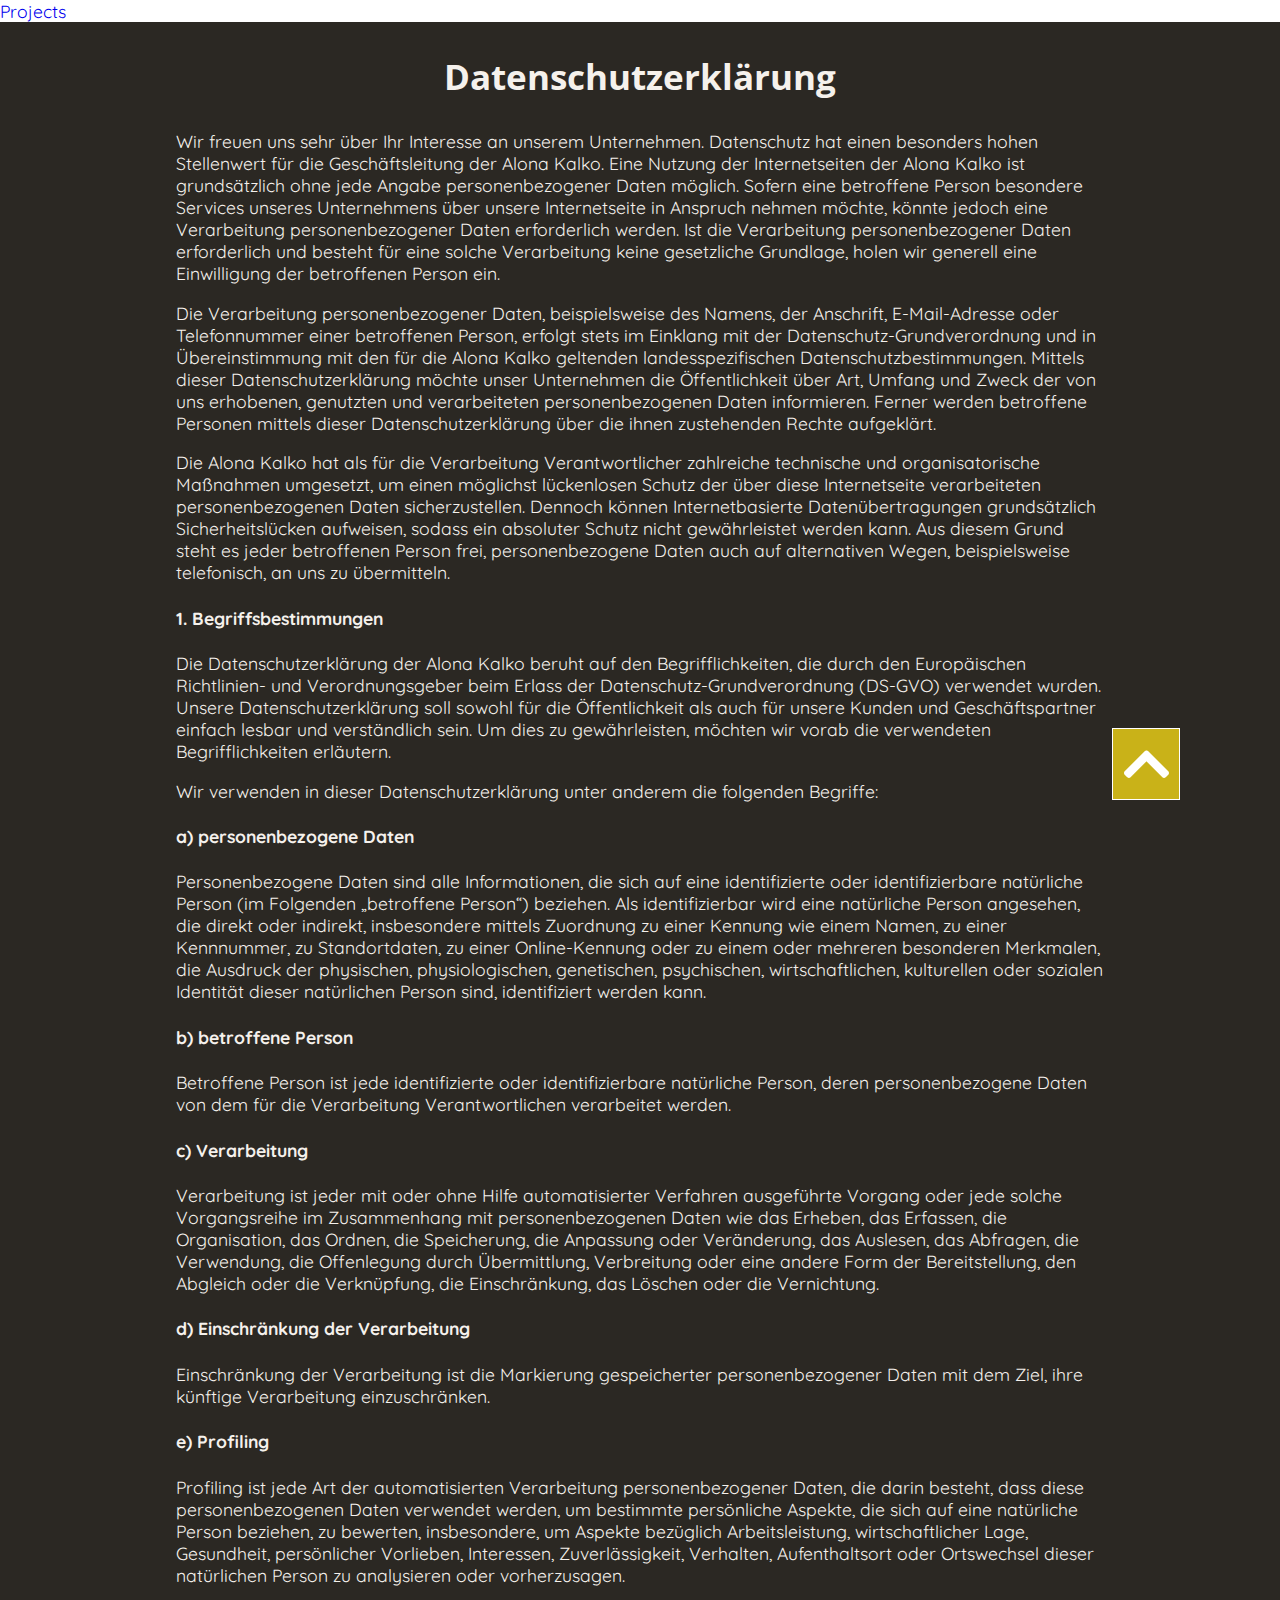
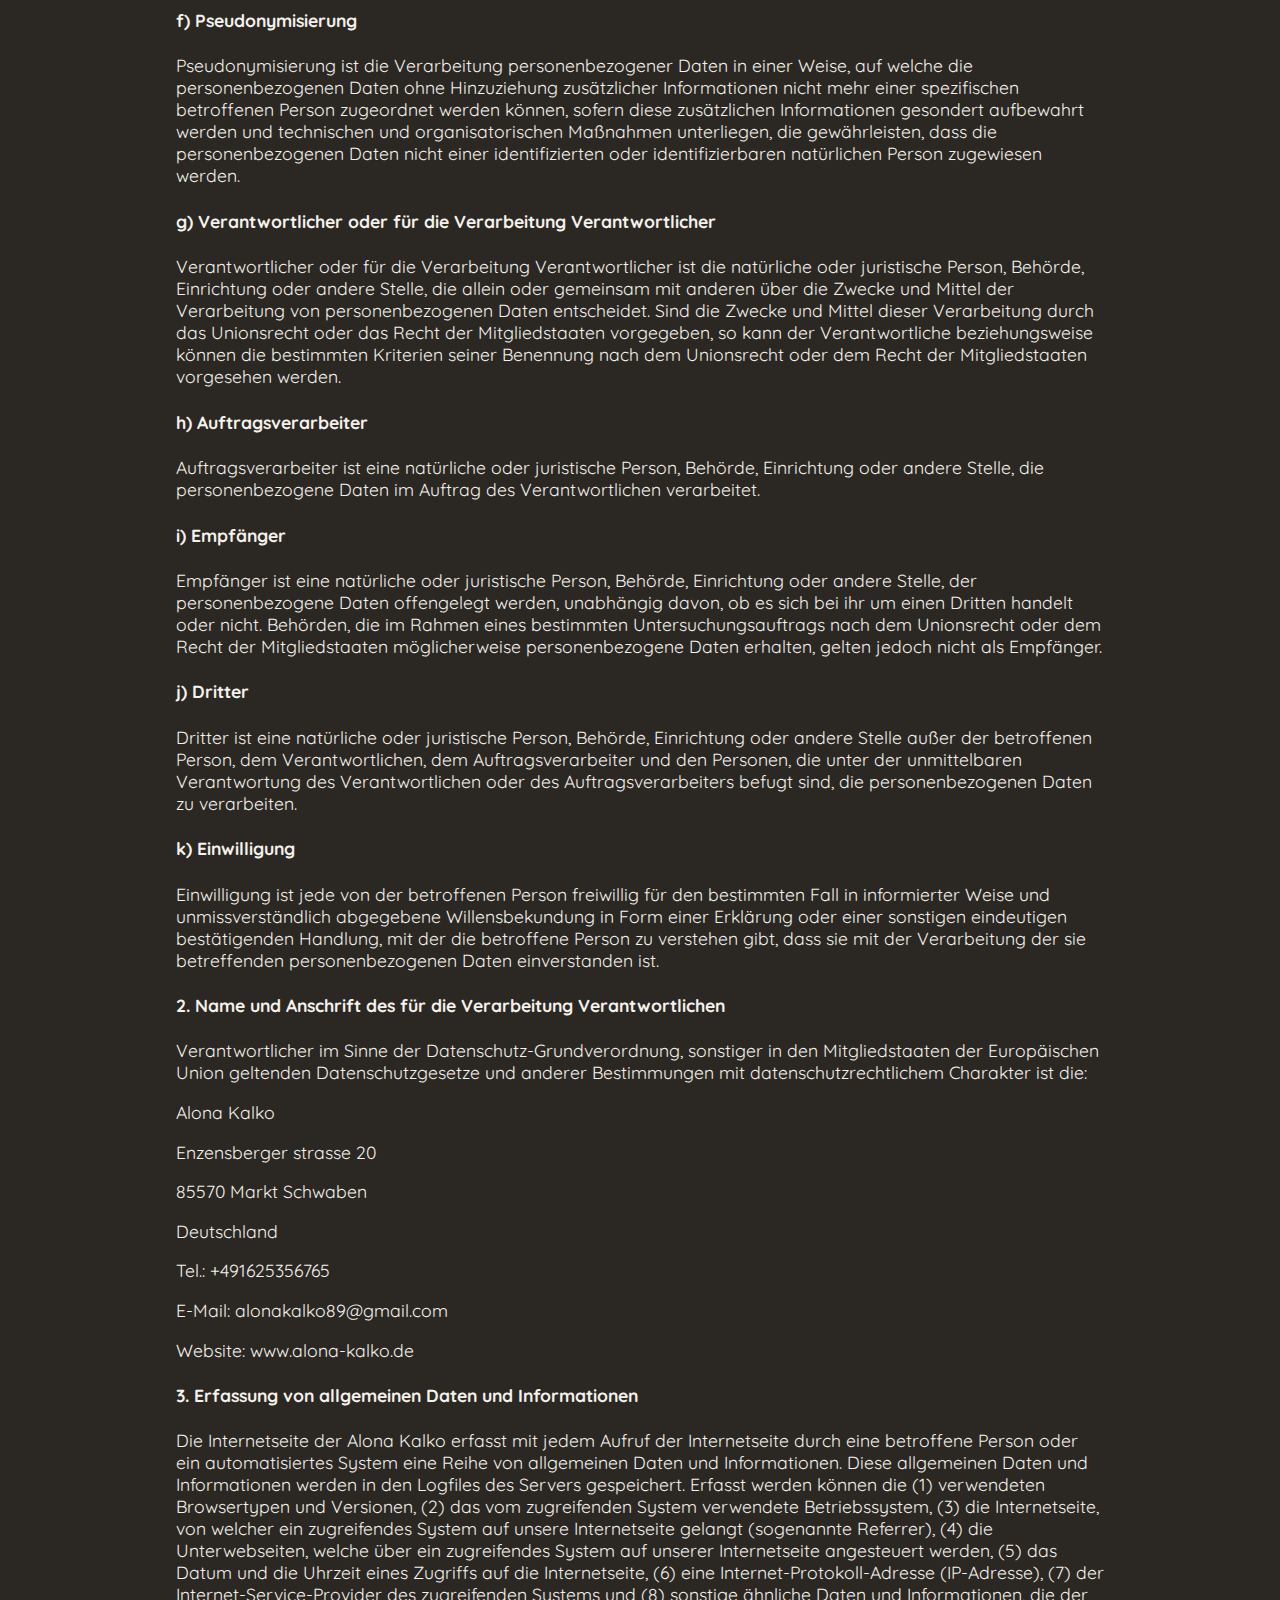
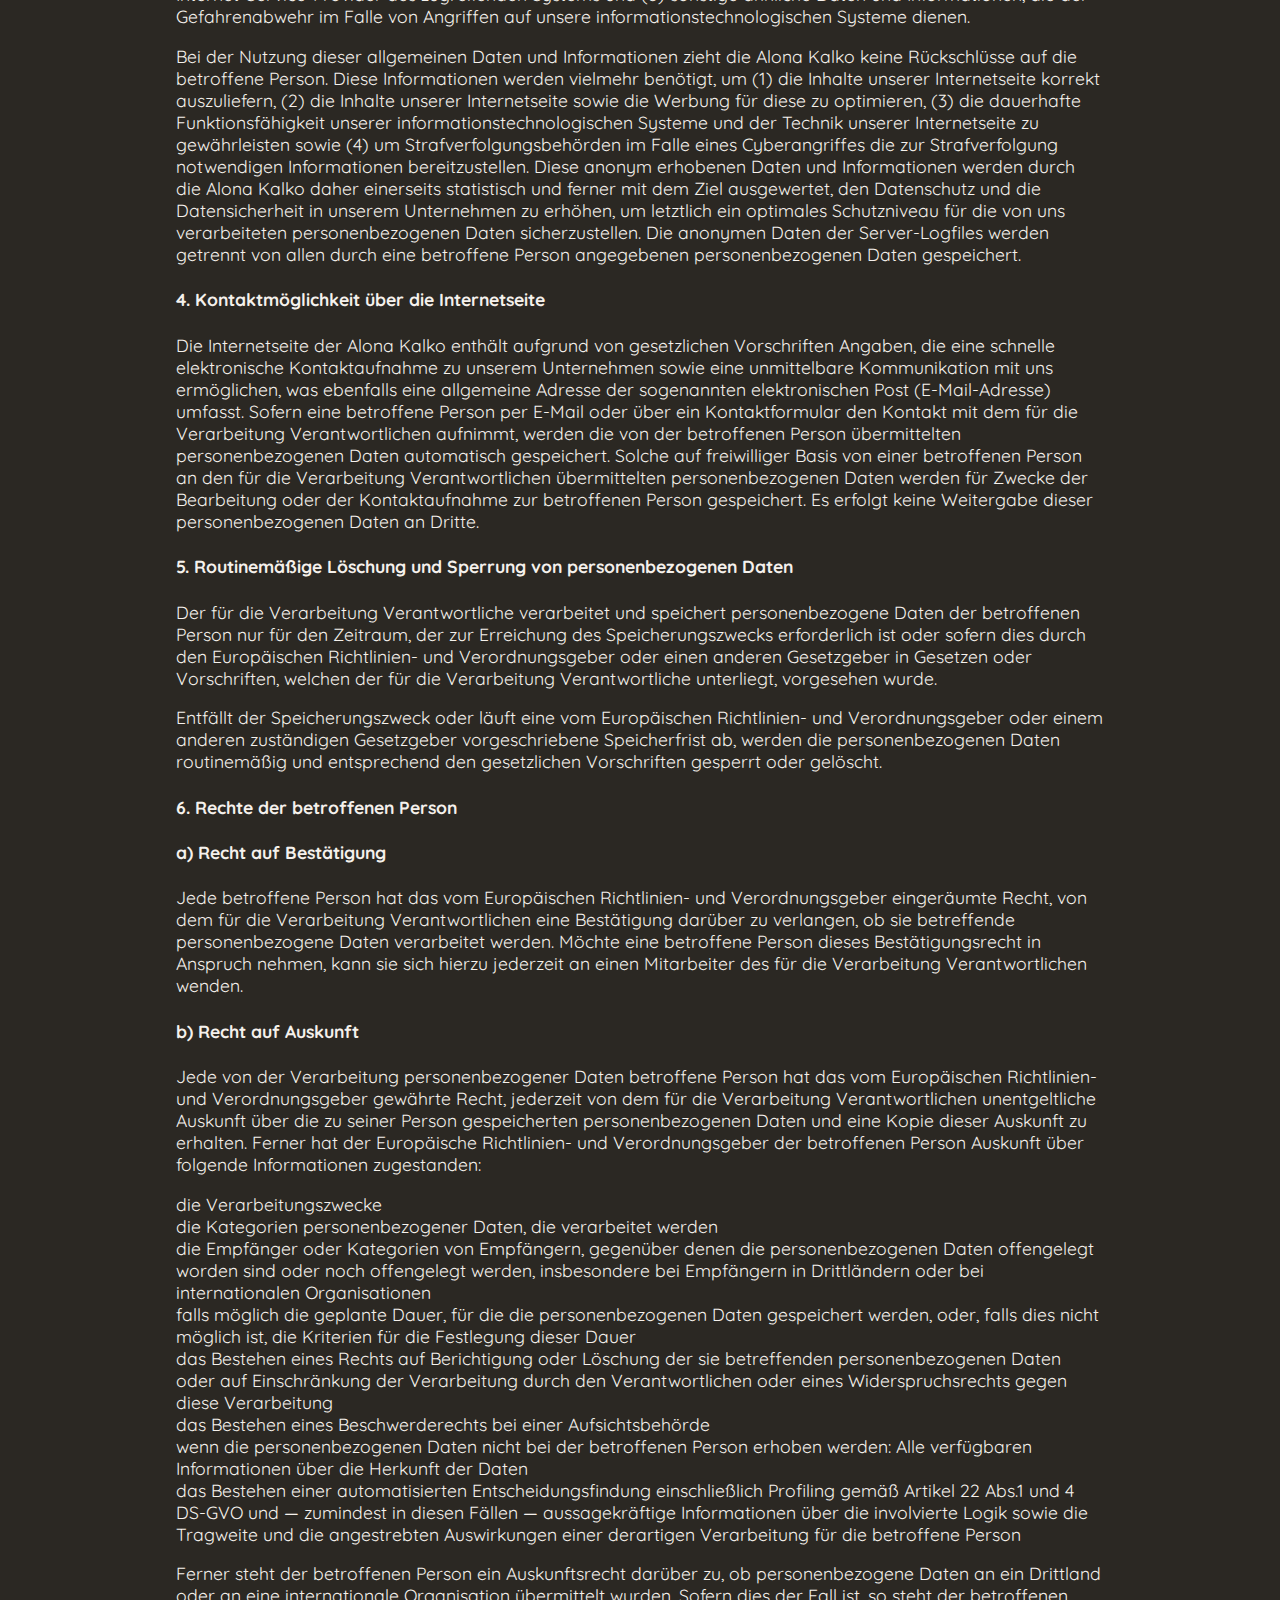
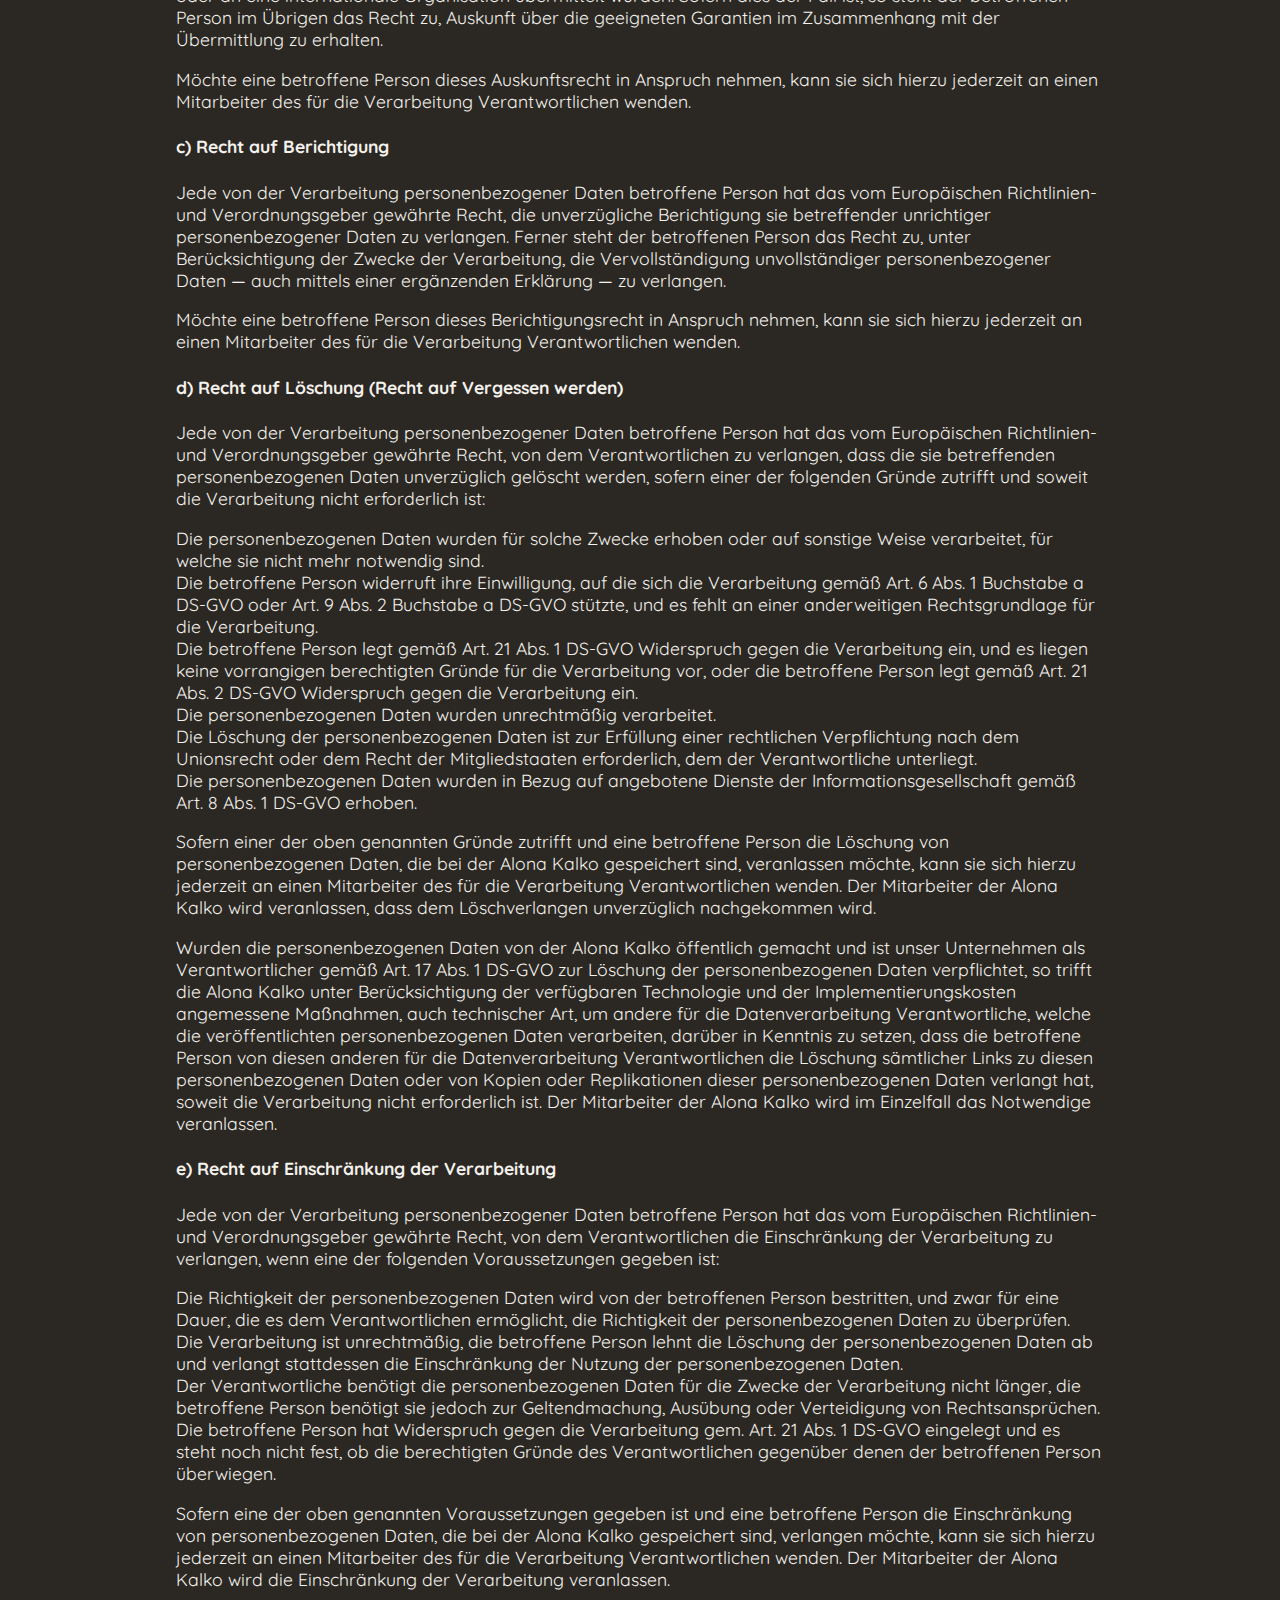
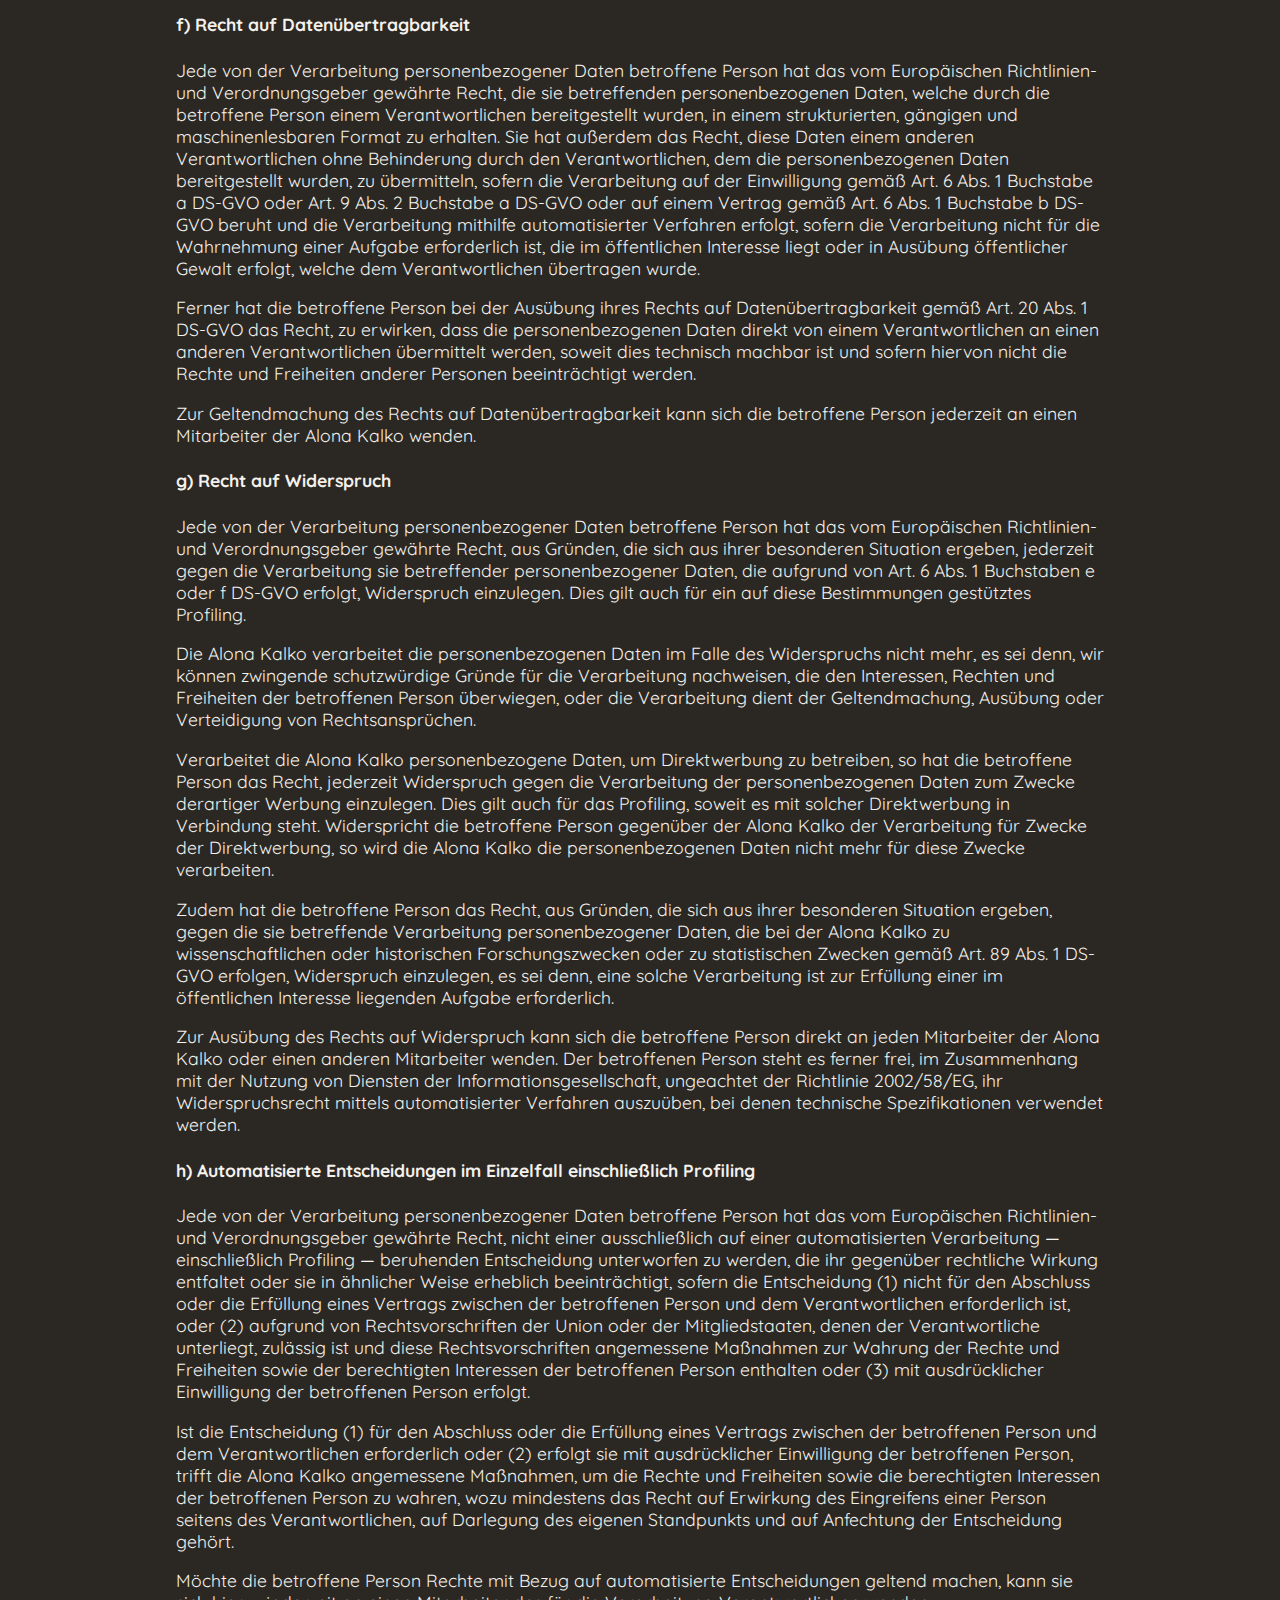
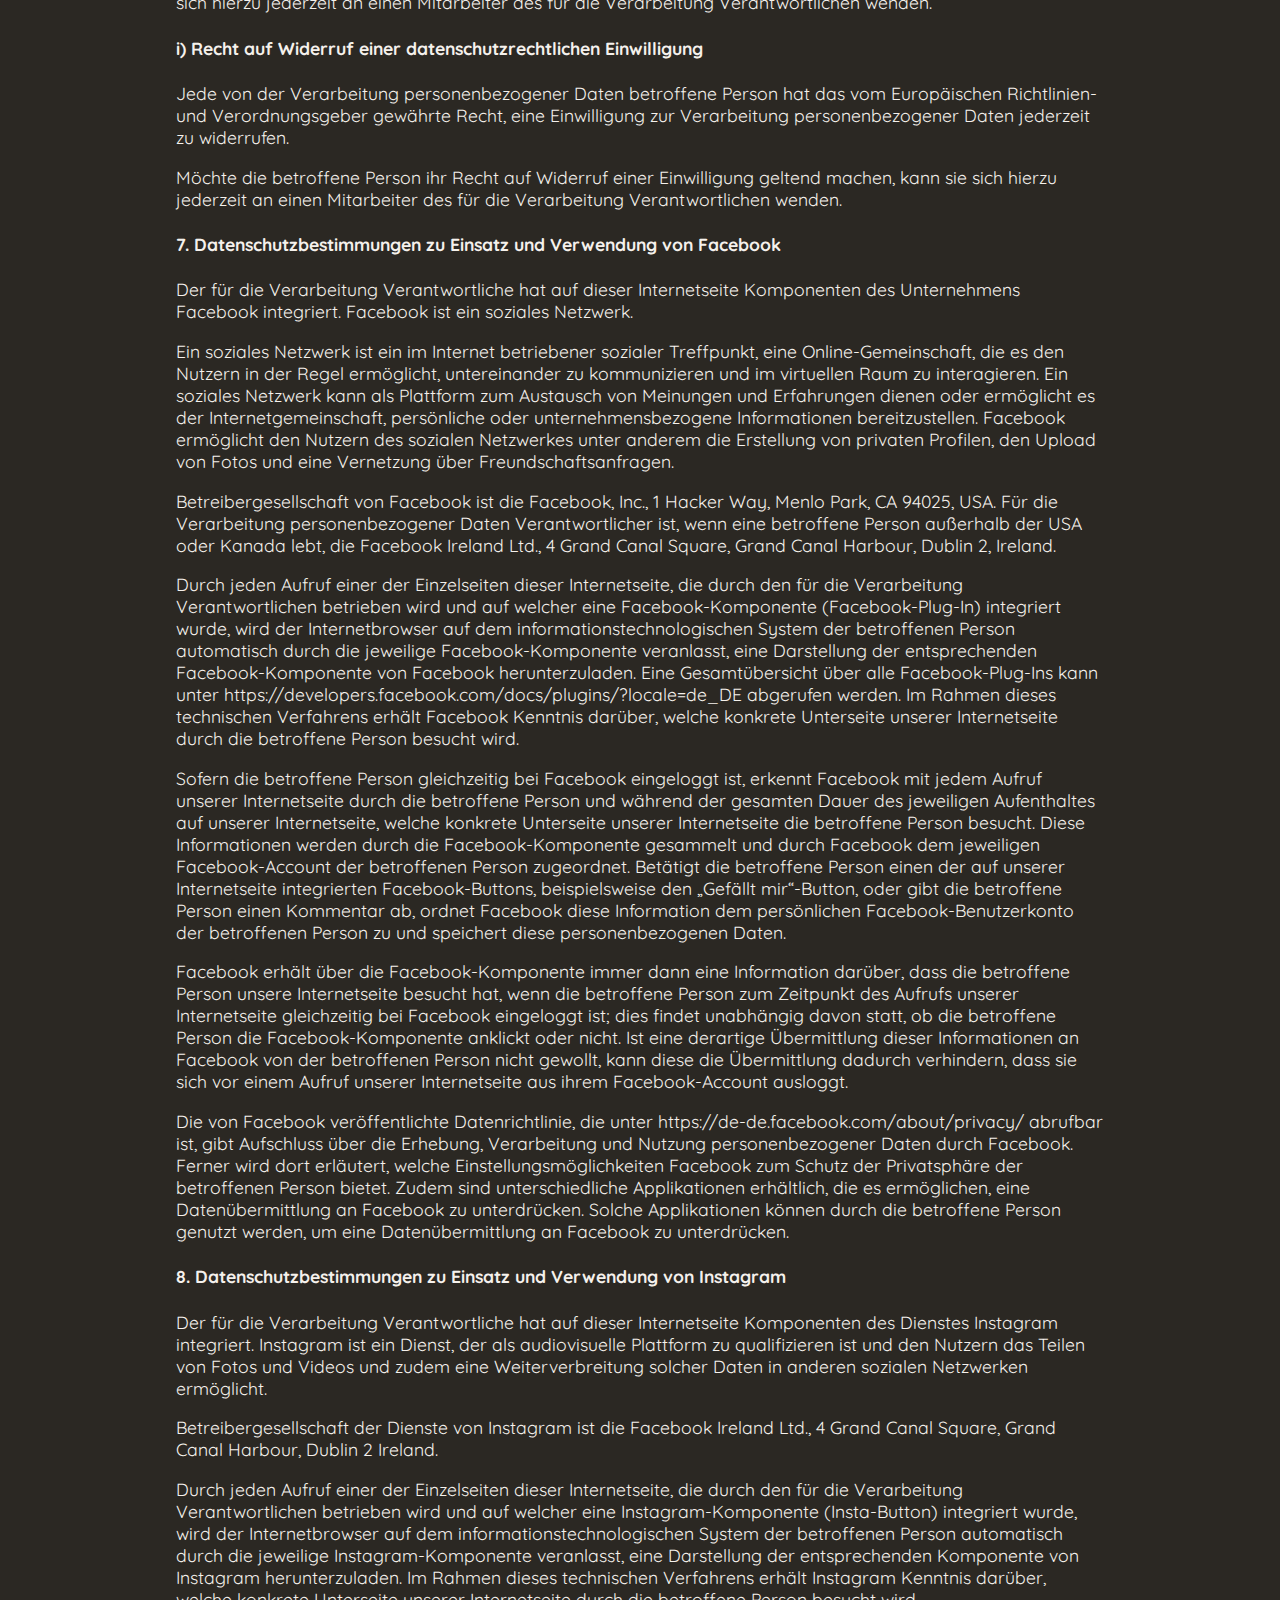
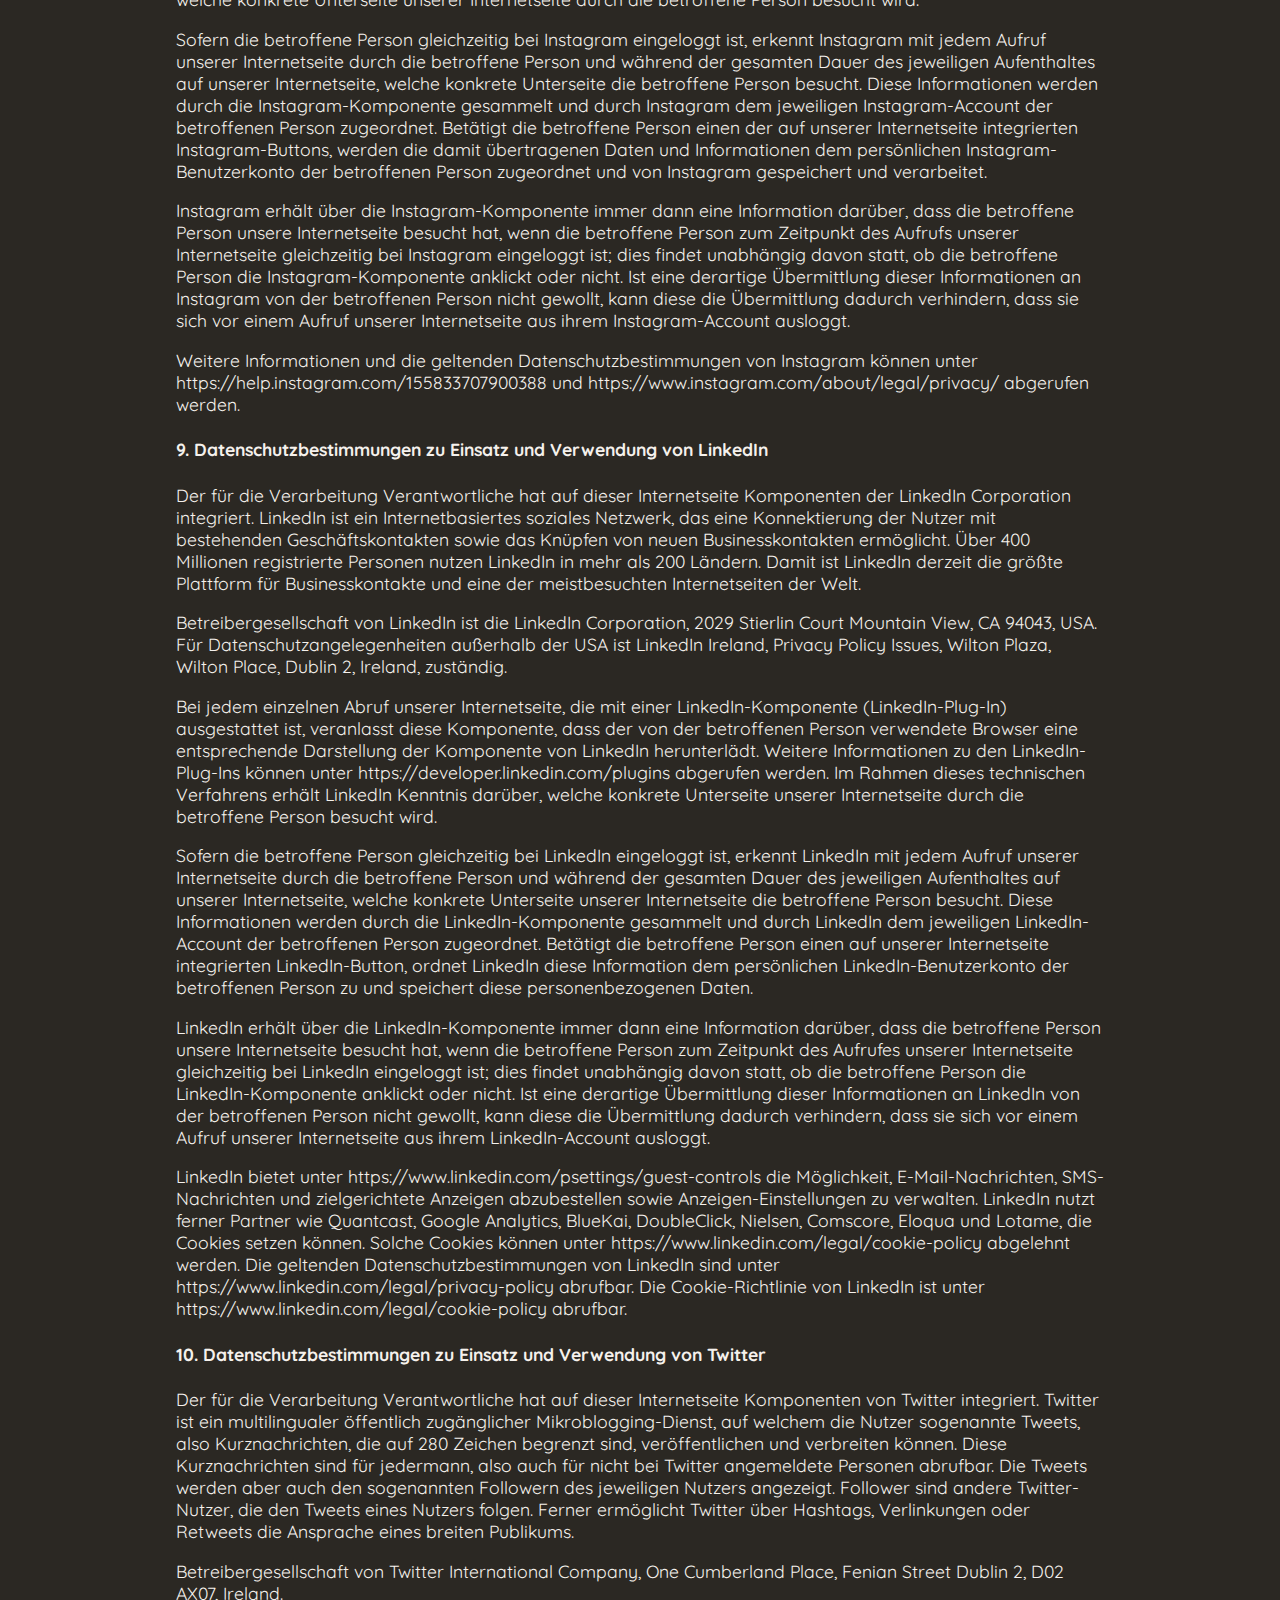
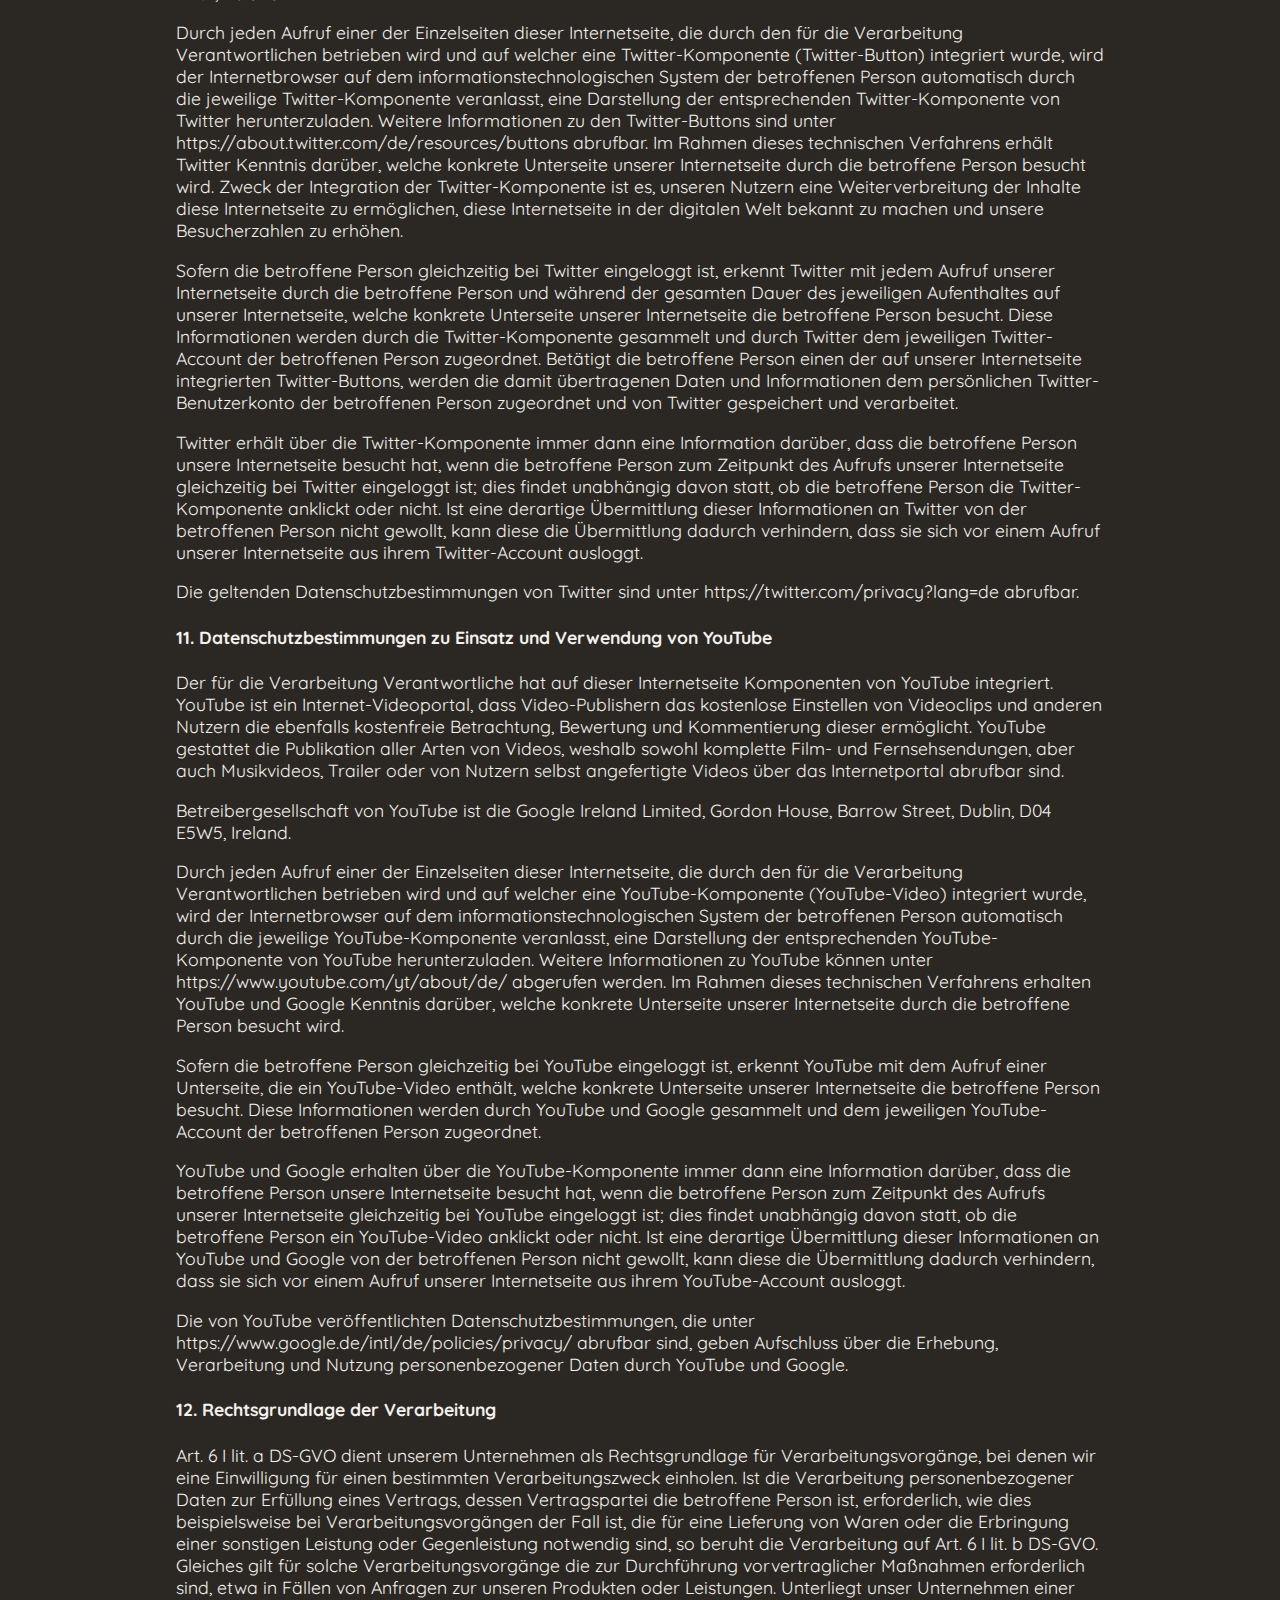
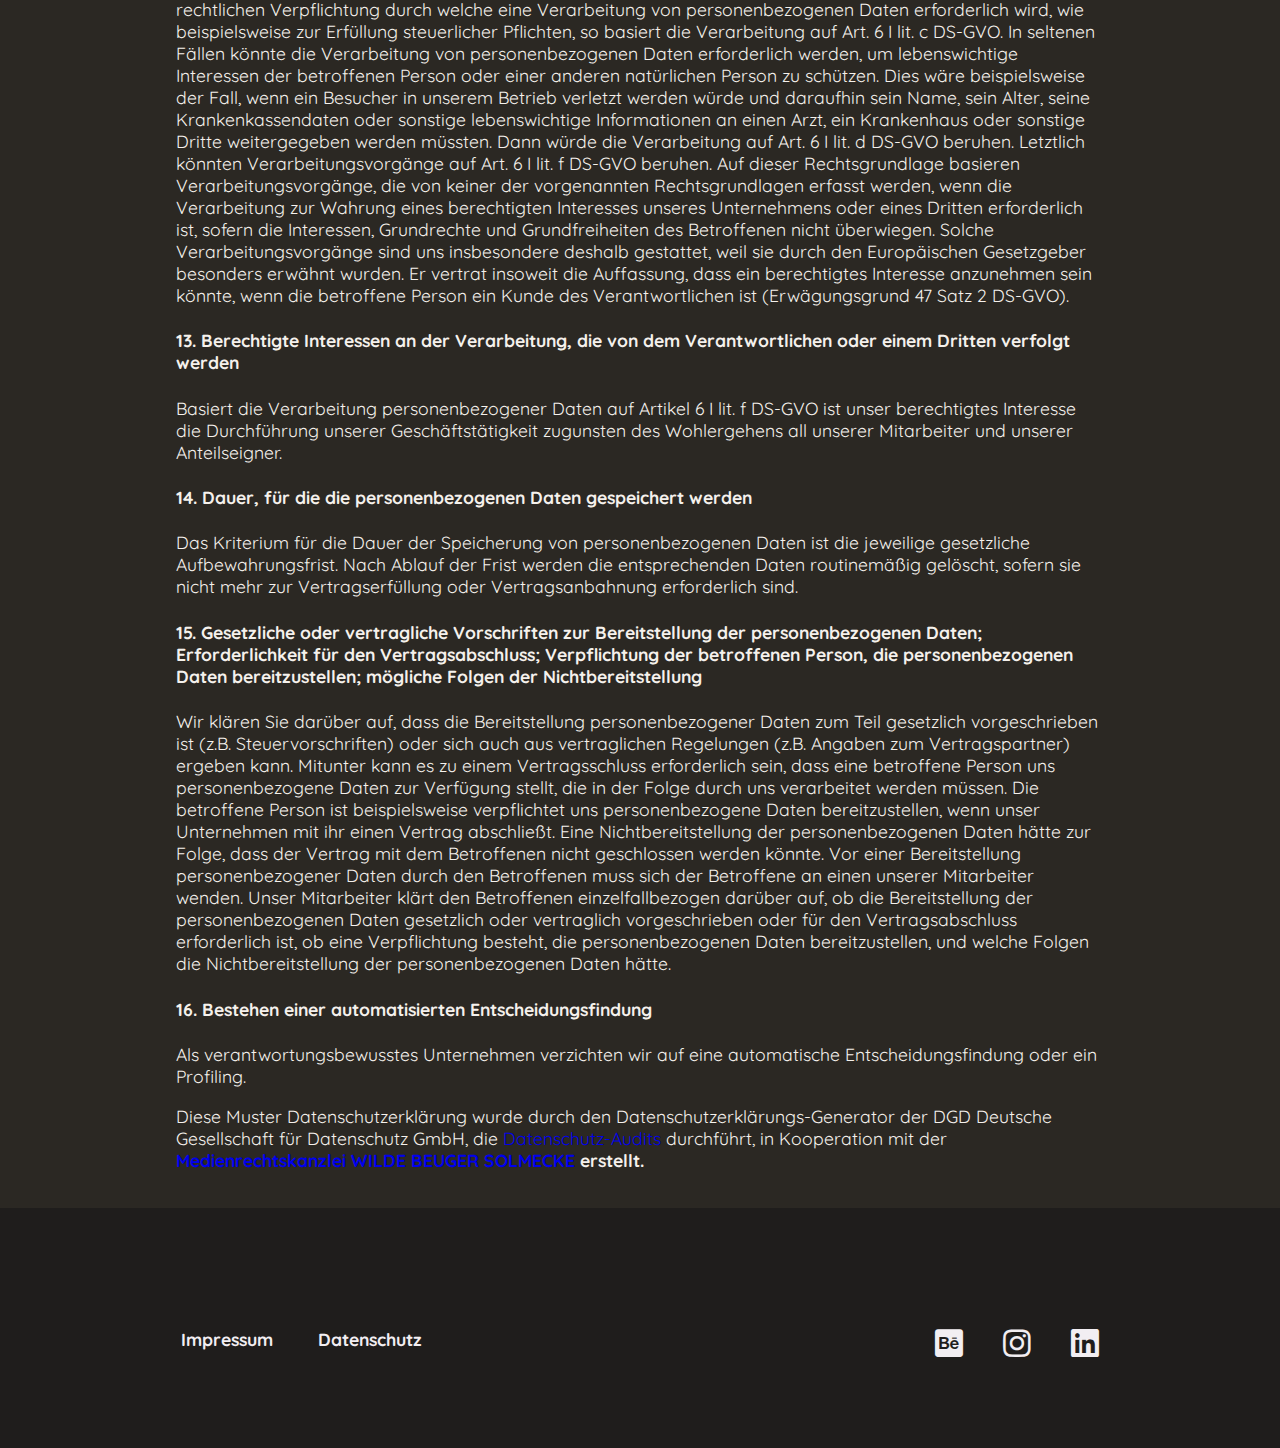
<file: datenschutz.html>
<!DOCTYPE html>
<html lang="de">
<head>
    <meta charset="UTF-8">
    <meta http-equiv="X-UA-Compatible" content="IE=edge">
    <meta name="viewport" content="width=device-width, initial-scale=1">
    <meta name="description" content="Inhaltliche Beschreibung der Seite mit Schlagwörtern hinterlegt - 150 bis 160 Zeichen" />
    <meta name="robots" content="index, follow">
    <meta name="geo.region" content="DE-BY" />
    <meta name="geo.placename" content="Markt Schwaben" />
    <meta name="geo.position" content="48.194338;11.859888" />
    <meta name="ICBM" content="48.194338, 11.859888" />
    <link rel="shortcut icon" href="favicon.ico" type="image/x-icon">
    <link rel="apple-touch-icon" href="apple-touch-icon.png">
    <link rel="stylesheet" href="css/style.css">
    <title>Alona Kalko Homepage/ Datenschutz</title>
</head>
    <body  > 
   
       <!-- <header class="main_h">
            <div class="innerbox">
                <div class="mobile-toggle">
                    <span></span>
                    <span></span>
                    <span></span>
                </div>/mobile-toggle
                <nav>
                    <ul id=Startseite>
                        <li><a href="index.html" title="Startseite" >Home</a></li>
                        <li><a href="index.html #About"title="About me" >About</a></li>
                        <li><a href="index.html #what-i-do"title="What I do">What I do</a></li> 
                        <li>
                           <label for="drop-1" class="toggle">Projects</label>-->
                            <a href="#"title="My projects">Projects</a>
                           <!--   <input type="checkbox" id="drop-1"/>
                            <ul>
                                <li>
                                    <label for="drop-2" class="toggle">Median</label>
                                    <a href="#">Media</a>
                                    <input type="checkbox" id="drop-2"/>
                                    <ul>
                                        <li><a href="flavoured-coffee.html">Coffee</a></li>
                                        <li><a href="coconut-candles.html">Candles</a></li>
                                        <li><a href="drone-delivery.html">Delivery</a></li>
                                        <li><a href="air-taxi.html">Taxi</a></li>
                                    </ul>
                                  </li>
                                  <li><a href="index.html#marketing-projekte">Marketing</a></li>
                                  <li><a href="index.html#webdesign-projekte">Web Design</a></li>
                                </ul>
    
                         
                          </li>
                        <li><a href="index.html#lebenslauf"title="Lebenslauf" target="_blank">Storyline</a></li>
                        <li><a href="index.html#contact"title="Contact">Contact</a></li>
                        <li><a href="index.html#galerie"title="Galerie">Gallery</a></li>
                    </ul>
                </nav>
    
    
        </div>
        </header> -->




<div class="dunkel">
    <div class="innerbox">
                <div id ="heading">
                        <h2>Datenschutzerklärung</h2>
                </div><!--schlussheading-->

<p>Wir freuen uns sehr über Ihr Interesse an unserem Unternehmen. Datenschutz hat einen besonders hohen Stellenwert für die Geschäftsleitung der Alona Kalko. Eine Nutzung der Internetseiten der Alona Kalko ist grundsätzlich ohne jede Angabe personenbezogener Daten möglich. Sofern eine betroffene Person besondere Services unseres Unternehmens über unsere Internetseite in Anspruch nehmen möchte, könnte jedoch eine Verarbeitung personenbezogener Daten erforderlich werden. Ist die Verarbeitung personenbezogener Daten erforderlich und besteht für eine solche Verarbeitung keine gesetzliche Grundlage, holen wir generell eine Einwilligung der betroffenen Person ein.</p>

<p>Die Verarbeitung personenbezogener Daten, beispielsweise des Namens, der Anschrift, E-Mail-Adresse oder Telefonnummer einer betroffenen Person, erfolgt stets im Einklang mit der Datenschutz-Grundverordnung und in Übereinstimmung mit den für die Alona Kalko geltenden landesspezifischen Datenschutzbestimmungen. Mittels dieser Datenschutzerklärung möchte unser Unternehmen die Öffentlichkeit über Art, Umfang und Zweck der von uns erhobenen, genutzten und verarbeiteten personenbezogenen Daten informieren. Ferner werden betroffene Personen mittels dieser Datenschutzerklärung über die ihnen zustehenden Rechte aufgeklärt.</p>

<p>Die Alona Kalko hat als für die Verarbeitung Verantwortlicher zahlreiche technische und organisatorische Maßnahmen umgesetzt, um einen möglichst lückenlosen Schutz der über diese Internetseite verarbeiteten personenbezogenen Daten sicherzustellen. Dennoch können Internetbasierte Datenübertragungen grundsätzlich Sicherheitslücken aufweisen, sodass ein absoluter Schutz nicht gewährleistet werden kann. Aus diesem Grund steht es jeder betroffenen Person frei, personenbezogene Daten auch auf alternativen Wegen, beispielsweise telefonisch, an uns zu übermitteln.</p>

<h4>1. Begriffsbestimmungen</h4>
<p>Die Datenschutzerklärung der Alona Kalko beruht auf den Begrifflichkeiten, die durch den Europäischen Richtlinien- und Verordnungsgeber beim Erlass der Datenschutz-Grundverordnung (DS-GVO) verwendet wurden. Unsere Datenschutzerklärung soll sowohl für die Öffentlichkeit als auch für unsere Kunden und Geschäftspartner einfach lesbar und verständlich sein. Um dies zu gewährleisten, möchten wir vorab die verwendeten Begrifflichkeiten erläutern.</p>

<p>Wir verwenden in dieser Datenschutzerklärung unter anderem die folgenden Begriffe:</p>

<ul style="list-style: none">
<li><h4>a)    personenbezogene Daten</h4>
<p>Personenbezogene Daten sind alle Informationen, die sich auf eine identifizierte oder identifizierbare natürliche Person (im Folgenden „betroffene Person“) beziehen. Als identifizierbar wird eine natürliche Person angesehen, die direkt oder indirekt, insbesondere mittels Zuordnung zu einer Kennung wie einem Namen, zu einer Kennnummer, zu Standortdaten, zu einer Online-Kennung oder zu einem oder mehreren besonderen Merkmalen, die Ausdruck der physischen, physiologischen, genetischen, psychischen, wirtschaftlichen, kulturellen oder sozialen Identität dieser natürlichen Person sind, identifiziert werden kann.</p>
</li>
<li><h4>b)    betroffene Person</h4>
<p>Betroffene Person ist jede identifizierte oder identifizierbare natürliche Person, deren personenbezogene Daten von dem für die Verarbeitung Verantwortlichen verarbeitet werden.</p>
</li>
<li><h4>c)    Verarbeitung</h4>
<p>Verarbeitung ist jeder mit oder ohne Hilfe automatisierter Verfahren ausgeführte Vorgang oder jede solche Vorgangsreihe im Zusammenhang mit personenbezogenen Daten wie das Erheben, das Erfassen, die Organisation, das Ordnen, die Speicherung, die Anpassung oder Veränderung, das Auslesen, das Abfragen, die Verwendung, die Offenlegung durch Übermittlung, Verbreitung oder eine andere Form der Bereitstellung, den Abgleich oder die Verknüpfung, die Einschränkung, das Löschen oder die Vernichtung.</p>
</li>
<li><h4>d)    Einschränkung der Verarbeitung</h4>
<p>Einschränkung der Verarbeitung ist die Markierung gespeicherter personenbezogener Daten mit dem Ziel, ihre künftige Verarbeitung einzuschränken.</p>
</li>
<li><h4>e)    Profiling</h4>
<p>Profiling ist jede Art der automatisierten Verarbeitung personenbezogener Daten, die darin besteht, dass diese personenbezogenen Daten verwendet werden, um bestimmte persönliche Aspekte, die sich auf eine natürliche Person beziehen, zu bewerten, insbesondere, um Aspekte bezüglich Arbeitsleistung, wirtschaftlicher Lage, Gesundheit, persönlicher Vorlieben, Interessen, Zuverlässigkeit, Verhalten, Aufenthaltsort oder Ortswechsel dieser natürlichen Person zu analysieren oder vorherzusagen.</p>
</li>
<li><h4>f)     Pseudonymisierung</h4>
<p>Pseudonymisierung ist die Verarbeitung personenbezogener Daten in einer Weise, auf welche die personenbezogenen Daten ohne Hinzuziehung zusätzlicher Informationen nicht mehr einer spezifischen betroffenen Person zugeordnet werden können, sofern diese zusätzlichen Informationen gesondert aufbewahrt werden und technischen und organisatorischen Maßnahmen unterliegen, die gewährleisten, dass die personenbezogenen Daten nicht einer identifizierten oder identifizierbaren natürlichen Person zugewiesen werden.</p>
</li>
<li><h4>g)    Verantwortlicher oder für die Verarbeitung Verantwortlicher</h4>
<p>Verantwortlicher oder für die Verarbeitung Verantwortlicher ist die natürliche oder juristische Person, Behörde, Einrichtung oder andere Stelle, die allein oder gemeinsam mit anderen über die Zwecke und Mittel der Verarbeitung von personenbezogenen Daten entscheidet. Sind die Zwecke und Mittel dieser Verarbeitung durch das Unionsrecht oder das Recht der Mitgliedstaaten vorgegeben, so kann der Verantwortliche beziehungsweise können die bestimmten Kriterien seiner Benennung nach dem Unionsrecht oder dem Recht der Mitgliedstaaten vorgesehen werden.</p>
</li>
<li><h4>h)    Auftragsverarbeiter</h4>
<p>Auftragsverarbeiter ist eine natürliche oder juristische Person, Behörde, Einrichtung oder andere Stelle, die personenbezogene Daten im Auftrag des Verantwortlichen verarbeitet.</p>
</li>
<li><h4>i)      Empfänger</h4>
<p>Empfänger ist eine natürliche oder juristische Person, Behörde, Einrichtung oder andere Stelle, der personenbezogene Daten offengelegt werden, unabhängig davon, ob es sich bei ihr um einen Dritten handelt oder nicht. Behörden, die im Rahmen eines bestimmten Untersuchungsauftrags nach dem Unionsrecht oder dem Recht der Mitgliedstaaten möglicherweise personenbezogene Daten erhalten, gelten jedoch nicht als Empfänger.</p>
</li>
<li><h4>j)      Dritter</h4>
<p>Dritter ist eine natürliche oder juristische Person, Behörde, Einrichtung oder andere Stelle außer der betroffenen Person, dem Verantwortlichen, dem Auftragsverarbeiter und den Personen, die unter der unmittelbaren Verantwortung des Verantwortlichen oder des Auftragsverarbeiters befugt sind, die personenbezogenen Daten zu verarbeiten.</p>
</li>
<li><h4>k)    Einwilligung</h4>
<p>Einwilligung ist jede von der betroffenen Person freiwillig für den bestimmten Fall in informierter Weise und unmissverständlich abgegebene Willensbekundung in Form einer Erklärung oder einer sonstigen eindeutigen bestätigenden Handlung, mit der die betroffene Person zu verstehen gibt, dass sie mit der Verarbeitung der sie betreffenden personenbezogenen Daten einverstanden ist.</p>
</li>
</ul>

<h4>2. Name und Anschrift des für die Verarbeitung Verantwortlichen</h4>
<p>Verantwortlicher im Sinne der Datenschutz-Grundverordnung, sonstiger in den Mitgliedstaaten der Europäischen Union geltenden Datenschutzgesetze und anderer Bestimmungen mit datenschutzrechtlichem Charakter ist die:</p>

<p>Alona Kalko</p>
<p>Enzensberger strasse 20</p>
<p>85570 Markt Schwaben</p>
<p>Deutschland</p>
<p>Tel.: +491625356765</p>
<p>E-Mail: alonakalko89@gmail.com</p>
<p>Website: www.alona-kalko.de</p>

<h4>3. Erfassung von allgemeinen Daten und Informationen</h4>
<p>Die Internetseite der Alona Kalko erfasst mit jedem Aufruf der Internetseite durch eine betroffene Person oder ein automatisiertes System eine Reihe von allgemeinen Daten und Informationen. Diese allgemeinen Daten und Informationen werden in den Logfiles des Servers gespeichert. Erfasst werden können die (1) verwendeten Browsertypen und Versionen, (2) das vom zugreifenden System verwendete Betriebssystem, (3) die Internetseite, von welcher ein zugreifendes System auf unsere Internetseite gelangt (sogenannte Referrer), (4) die Unterwebseiten, welche über ein zugreifendes System auf unserer Internetseite angesteuert werden, (5) das Datum und die Uhrzeit eines Zugriffs auf die Internetseite, (6) eine Internet-Protokoll-Adresse (IP-Adresse), (7) der Internet-Service-Provider des zugreifenden Systems und (8) sonstige ähnliche Daten und Informationen, die der Gefahrenabwehr im Falle von Angriffen auf unsere informationstechnologischen Systeme dienen.</p>

<p>Bei der Nutzung dieser allgemeinen Daten und Informationen zieht die Alona Kalko keine Rückschlüsse auf die betroffene Person. Diese Informationen werden vielmehr benötigt, um (1) die Inhalte unserer Internetseite korrekt auszuliefern, (2) die Inhalte unserer Internetseite sowie die Werbung für diese zu optimieren, (3) die dauerhafte Funktionsfähigkeit unserer informationstechnologischen Systeme und der Technik unserer Internetseite zu gewährleisten sowie (4) um Strafverfolgungsbehörden im Falle eines Cyberangriffes die zur Strafverfolgung notwendigen Informationen bereitzustellen. Diese anonym erhobenen Daten und Informationen werden durch die Alona Kalko daher einerseits statistisch und ferner mit dem Ziel ausgewertet, den Datenschutz und die Datensicherheit in unserem Unternehmen zu erhöhen, um letztlich ein optimales Schutzniveau für die von uns verarbeiteten personenbezogenen Daten sicherzustellen. Die anonymen Daten der Server-Logfiles werden getrennt von allen durch eine betroffene Person angegebenen personenbezogenen Daten gespeichert.</p>

<h4>4. Kontaktmöglichkeit über die Internetseite</h4>
<p>Die Internetseite der Alona Kalko enthält aufgrund von gesetzlichen Vorschriften Angaben, die eine schnelle elektronische Kontaktaufnahme zu unserem Unternehmen sowie eine unmittelbare Kommunikation mit uns ermöglichen, was ebenfalls eine allgemeine Adresse der sogenannten elektronischen Post (E-Mail-Adresse) umfasst. Sofern eine betroffene Person per E-Mail oder über ein Kontaktformular den Kontakt mit dem für die Verarbeitung Verantwortlichen aufnimmt, werden die von der betroffenen Person übermittelten personenbezogenen Daten automatisch gespeichert. Solche auf freiwilliger Basis von einer betroffenen Person an den für die Verarbeitung Verantwortlichen übermittelten personenbezogenen Daten werden für Zwecke der Bearbeitung oder der Kontaktaufnahme zur betroffenen Person gespeichert. Es erfolgt keine Weitergabe dieser personenbezogenen Daten an Dritte.</p>

<h4>5. Routinemäßige Löschung und Sperrung von personenbezogenen Daten</h4>
<p>Der für die Verarbeitung Verantwortliche verarbeitet und speichert personenbezogene Daten der betroffenen Person nur für den Zeitraum, der zur Erreichung des Speicherungszwecks erforderlich ist oder sofern dies durch den Europäischen Richtlinien- und Verordnungsgeber oder einen anderen Gesetzgeber in Gesetzen oder Vorschriften, welchen der für die Verarbeitung Verantwortliche unterliegt, vorgesehen wurde.</p>

<p>Entfällt der Speicherungszweck oder läuft eine vom Europäischen Richtlinien- und Verordnungsgeber oder einem anderen zuständigen Gesetzgeber vorgeschriebene Speicherfrist ab, werden die personenbezogenen Daten routinemäßig und entsprechend den gesetzlichen Vorschriften gesperrt oder gelöscht.</p>

<h4>6. Rechte der betroffenen Person</h4>
<ul style="list-style: none;">
<li><h4>a)    Recht auf Bestätigung</h4>
<p>Jede betroffene Person hat das vom Europäischen Richtlinien- und Verordnungsgeber eingeräumte Recht, von dem für die Verarbeitung Verantwortlichen eine Bestätigung darüber zu verlangen, ob sie betreffende personenbezogene Daten verarbeitet werden. Möchte eine betroffene Person dieses Bestätigungsrecht in Anspruch nehmen, kann sie sich hierzu jederzeit an einen Mitarbeiter des für die Verarbeitung Verantwortlichen wenden.</p>
</li>
<li><h4>b)    Recht auf Auskunft</h4>
<p>Jede von der Verarbeitung personenbezogener Daten betroffene Person hat das vom Europäischen Richtlinien- und Verordnungsgeber gewährte Recht, jederzeit von dem für die Verarbeitung Verantwortlichen unentgeltliche Auskunft über die zu seiner Person gespeicherten personenbezogenen Daten und eine Kopie dieser Auskunft zu erhalten. Ferner hat der Europäische Richtlinien- und Verordnungsgeber der betroffenen Person Auskunft über folgende Informationen zugestanden:</p>

<ul style="list-style: none;">
<li>die Verarbeitungszwecke</li>
<li>die Kategorien personenbezogener Daten, die verarbeitet werden</li>
<li>die Empfänger oder Kategorien von Empfängern, gegenüber denen die personenbezogenen Daten offengelegt worden sind oder noch offengelegt werden, insbesondere bei Empfängern in Drittländern oder bei internationalen Organisationen</li>
<li>falls möglich die geplante Dauer, für die die personenbezogenen Daten gespeichert werden, oder, falls dies nicht möglich ist, die Kriterien für die Festlegung dieser Dauer</li>
<li>das Bestehen eines Rechts auf Berichtigung oder Löschung der sie betreffenden personenbezogenen Daten oder auf Einschränkung der Verarbeitung durch den Verantwortlichen oder eines Widerspruchsrechts gegen diese Verarbeitung</li>
<li>das Bestehen eines Beschwerderechts bei einer Aufsichtsbehörde</li>
<li>wenn die personenbezogenen Daten nicht bei der betroffenen Person erhoben werden: Alle verfügbaren Informationen über die Herkunft der Daten</li>
<li>das Bestehen einer automatisierten Entscheidungsfindung einschließlich Profiling gemäß Artikel 22 Abs.1 und 4 DS-GVO und — zumindest in diesen Fällen — aussagekräftige Informationen über die involvierte Logik sowie die Tragweite und die angestrebten Auswirkungen einer derartigen Verarbeitung für die betroffene Person</li>

</ul>
<p>Ferner steht der betroffenen Person ein Auskunftsrecht darüber zu, ob personenbezogene Daten an ein Drittland oder an eine internationale Organisation übermittelt wurden. Sofern dies der Fall ist, so steht der betroffenen Person im Übrigen das Recht zu, Auskunft über die geeigneten Garantien im Zusammenhang mit der Übermittlung zu erhalten.</p>

<p>Möchte eine betroffene Person dieses Auskunftsrecht in Anspruch nehmen, kann sie sich hierzu jederzeit an einen Mitarbeiter des für die Verarbeitung Verantwortlichen wenden.</p>
</li>
<li><h4>c)    Recht auf Berichtigung</h4>
<p>Jede von der Verarbeitung personenbezogener Daten betroffene Person hat das vom Europäischen Richtlinien- und Verordnungsgeber gewährte Recht, die unverzügliche Berichtigung sie betreffender unrichtiger personenbezogener Daten zu verlangen. Ferner steht der betroffenen Person das Recht zu, unter Berücksichtigung der Zwecke der Verarbeitung, die Vervollständigung unvollständiger personenbezogener Daten — auch mittels einer ergänzenden Erklärung — zu verlangen.</p>

<p>Möchte eine betroffene Person dieses Berichtigungsrecht in Anspruch nehmen, kann sie sich hierzu jederzeit an einen Mitarbeiter des für die Verarbeitung Verantwortlichen wenden.</p></li>
<li>
<h4>d)    Recht auf Löschung (Recht auf Vergessen werden)</h4>
<p>Jede von der Verarbeitung personenbezogener Daten betroffene Person hat das vom Europäischen Richtlinien- und Verordnungsgeber gewährte Recht, von dem Verantwortlichen zu verlangen, dass die sie betreffenden personenbezogenen Daten unverzüglich gelöscht werden, sofern einer der folgenden Gründe zutrifft und soweit die Verarbeitung nicht erforderlich ist:</p>

<ul style="list-style: none;">
<li>Die personenbezogenen Daten wurden für solche Zwecke erhoben oder auf sonstige Weise verarbeitet, für welche sie nicht mehr notwendig sind.</li>
<li>Die betroffene Person widerruft ihre Einwilligung, auf die sich die Verarbeitung gemäß Art. 6 Abs. 1 Buchstabe a DS-GVO oder Art. 9 Abs. 2 Buchstabe a DS-GVO stützte, und es fehlt an einer anderweitigen Rechtsgrundlage für die Verarbeitung.</li>
<li>Die betroffene Person legt gemäß Art. 21 Abs. 1 DS-GVO Widerspruch gegen die Verarbeitung ein, und es liegen keine vorrangigen berechtigten Gründe für die Verarbeitung vor, oder die betroffene Person legt gemäß Art. 21 Abs. 2 DS-GVO Widerspruch gegen die Verarbeitung ein.</li>
<li>Die personenbezogenen Daten wurden unrechtmäßig verarbeitet.</li>
<li>Die Löschung der personenbezogenen Daten ist zur Erfüllung einer rechtlichen Verpflichtung nach dem Unionsrecht oder dem Recht der Mitgliedstaaten erforderlich, dem der Verantwortliche unterliegt.</li>
<li>Die personenbezogenen Daten wurden in Bezug auf angebotene Dienste der Informationsgesellschaft gemäß Art. 8 Abs. 1 DS-GVO erhoben.</li>

</ul>
<p>Sofern einer der oben genannten Gründe zutrifft und eine betroffene Person die Löschung von personenbezogenen Daten, die bei der Alona Kalko gespeichert sind, veranlassen möchte, kann sie sich hierzu jederzeit an einen Mitarbeiter des für die Verarbeitung Verantwortlichen wenden. Der Mitarbeiter der Alona Kalko wird veranlassen, dass dem Löschverlangen unverzüglich nachgekommen wird.</p>

<p>Wurden die personenbezogenen Daten von der Alona Kalko öffentlich gemacht und ist unser Unternehmen als Verantwortlicher gemäß Art. 17 Abs. 1 DS-GVO zur Löschung der personenbezogenen Daten verpflichtet, so trifft die Alona Kalko unter Berücksichtigung der verfügbaren Technologie und der Implementierungskosten angemessene Maßnahmen, auch technischer Art, um andere für die Datenverarbeitung Verantwortliche, welche die veröffentlichten personenbezogenen Daten verarbeiten, darüber in Kenntnis zu setzen, dass die betroffene Person von diesen anderen für die Datenverarbeitung Verantwortlichen die Löschung sämtlicher Links zu diesen personenbezogenen Daten oder von Kopien oder Replikationen dieser personenbezogenen Daten verlangt hat, soweit die Verarbeitung nicht erforderlich ist. Der Mitarbeiter der Alona Kalko wird im Einzelfall das Notwendige veranlassen.</p>
</li>
<li><h4>e)    Recht auf Einschränkung der Verarbeitung</h4>
<p>Jede von der Verarbeitung personenbezogener Daten betroffene Person hat das vom Europäischen Richtlinien- und Verordnungsgeber gewährte Recht, von dem Verantwortlichen die Einschränkung der Verarbeitung zu verlangen, wenn eine der folgenden Voraussetzungen gegeben ist:</p>

<ul style="list-style: none;">
<li>Die Richtigkeit der personenbezogenen Daten wird von der betroffenen Person bestritten, und zwar für eine Dauer, die es dem Verantwortlichen ermöglicht, die Richtigkeit der personenbezogenen Daten zu überprüfen.</li>
<li>Die Verarbeitung ist unrechtmäßig, die betroffene Person lehnt die Löschung der personenbezogenen Daten ab und verlangt stattdessen die Einschränkung der Nutzung der personenbezogenen Daten.</li>
<li>Der Verantwortliche benötigt die personenbezogenen Daten für die Zwecke der Verarbeitung nicht länger, die betroffene Person benötigt sie jedoch zur Geltendmachung, Ausübung oder Verteidigung von Rechtsansprüchen.</li>
<li>Die betroffene Person hat Widerspruch gegen die Verarbeitung gem. Art. 21 Abs. 1 DS-GVO eingelegt und es steht noch nicht fest, ob die berechtigten Gründe des Verantwortlichen gegenüber denen der betroffenen Person überwiegen.</li>

</ul>
<p>Sofern eine der oben genannten Voraussetzungen gegeben ist und eine betroffene Person die Einschränkung von personenbezogenen Daten, die bei der Alona Kalko gespeichert sind, verlangen möchte, kann sie sich hierzu jederzeit an einen Mitarbeiter des für die Verarbeitung Verantwortlichen wenden. Der Mitarbeiter der Alona Kalko wird die Einschränkung der Verarbeitung veranlassen.</p>
</li>
<li><h4>f)     Recht auf Datenübertragbarkeit</h4>
<p>Jede von der Verarbeitung personenbezogener Daten betroffene Person hat das vom Europäischen Richtlinien- und Verordnungsgeber gewährte Recht, die sie betreffenden personenbezogenen Daten, welche durch die betroffene Person einem Verantwortlichen bereitgestellt wurden, in einem strukturierten, gängigen und maschinenlesbaren Format zu erhalten. Sie hat außerdem das Recht, diese Daten einem anderen Verantwortlichen ohne Behinderung durch den Verantwortlichen, dem die personenbezogenen Daten bereitgestellt wurden, zu übermitteln, sofern die Verarbeitung auf der Einwilligung gemäß Art. 6 Abs. 1 Buchstabe a DS-GVO oder Art. 9 Abs. 2 Buchstabe a DS-GVO oder auf einem Vertrag gemäß Art. 6 Abs. 1 Buchstabe b DS-GVO beruht und die Verarbeitung mithilfe automatisierter Verfahren erfolgt, sofern die Verarbeitung nicht für die Wahrnehmung einer Aufgabe erforderlich ist, die im öffentlichen Interesse liegt oder in Ausübung öffentlicher Gewalt erfolgt, welche dem Verantwortlichen übertragen wurde.</p>

<p>Ferner hat die betroffene Person bei der Ausübung ihres Rechts auf Datenübertragbarkeit gemäß Art. 20 Abs. 1 DS-GVO das Recht, zu erwirken, dass die personenbezogenen Daten direkt von einem Verantwortlichen an einen anderen Verantwortlichen übermittelt werden, soweit dies technisch machbar ist und sofern hiervon nicht die Rechte und Freiheiten anderer Personen beeinträchtigt werden.</p>

<p>Zur Geltendmachung des Rechts auf Datenübertragbarkeit kann sich die betroffene Person jederzeit an einen Mitarbeiter der Alona Kalko wenden.</p>

</li>
<li>
<h4>g)    Recht auf Widerspruch</h4>
<p>Jede von der Verarbeitung personenbezogener Daten betroffene Person hat das vom Europäischen Richtlinien- und Verordnungsgeber gewährte Recht, aus Gründen, die sich aus ihrer besonderen Situation ergeben, jederzeit gegen die Verarbeitung sie betreffender personenbezogener Daten, die aufgrund von Art. 6 Abs. 1 Buchstaben e oder f DS-GVO erfolgt, Widerspruch einzulegen. Dies gilt auch für ein auf diese Bestimmungen gestütztes Profiling.</p>

<p>Die Alona Kalko verarbeitet die personenbezogenen Daten im Falle des Widerspruchs nicht mehr, es sei denn, wir können zwingende schutzwürdige Gründe für die Verarbeitung nachweisen, die den Interessen, Rechten und Freiheiten der betroffenen Person überwiegen, oder die Verarbeitung dient der Geltendmachung, Ausübung oder Verteidigung von Rechtsansprüchen.</p>

<p>Verarbeitet die Alona Kalko personenbezogene Daten, um Direktwerbung zu betreiben, so hat die betroffene Person das Recht, jederzeit Widerspruch gegen die Verarbeitung der personenbezogenen Daten zum Zwecke derartiger Werbung einzulegen. Dies gilt auch für das Profiling, soweit es mit solcher Direktwerbung in Verbindung steht. Widerspricht die betroffene Person gegenüber der Alona Kalko der Verarbeitung für Zwecke der Direktwerbung, so wird die Alona Kalko die personenbezogenen Daten nicht mehr für diese Zwecke verarbeiten.</p>

<p>Zudem hat die betroffene Person das Recht, aus Gründen, die sich aus ihrer besonderen Situation ergeben, gegen die sie betreffende Verarbeitung personenbezogener Daten, die bei der Alona Kalko zu wissenschaftlichen oder historischen Forschungszwecken oder zu statistischen Zwecken gemäß Art. 89 Abs. 1 DS-GVO erfolgen, Widerspruch einzulegen, es sei denn, eine solche Verarbeitung ist zur Erfüllung einer im öffentlichen Interesse liegenden Aufgabe erforderlich.</p>

<p>Zur Ausübung des Rechts auf Widerspruch kann sich die betroffene Person direkt an jeden Mitarbeiter der Alona Kalko oder einen anderen Mitarbeiter wenden. Der betroffenen Person steht es ferner frei, im Zusammenhang mit der Nutzung von Diensten der Informationsgesellschaft, ungeachtet der Richtlinie 2002/58/EG, ihr Widerspruchsrecht mittels automatisierter Verfahren auszuüben, bei denen technische Spezifikationen verwendet werden.</p>
</li>
<li><h4>h)    Automatisierte Entscheidungen im Einzelfall einschließlich Profiling</h4>
<p>Jede von der Verarbeitung personenbezogener Daten betroffene Person hat das vom Europäischen Richtlinien- und Verordnungsgeber gewährte Recht, nicht einer ausschließlich auf einer automatisierten Verarbeitung — einschließlich Profiling — beruhenden Entscheidung unterworfen zu werden, die ihr gegenüber rechtliche Wirkung entfaltet oder sie in ähnlicher Weise erheblich beeinträchtigt, sofern die Entscheidung (1) nicht für den Abschluss oder die Erfüllung eines Vertrags zwischen der betroffenen Person und dem Verantwortlichen erforderlich ist, oder (2) aufgrund von Rechtsvorschriften der Union oder der Mitgliedstaaten, denen der Verantwortliche unterliegt, zulässig ist und diese Rechtsvorschriften angemessene Maßnahmen zur Wahrung der Rechte und Freiheiten sowie der berechtigten Interessen der betroffenen Person enthalten oder (3) mit ausdrücklicher Einwilligung der betroffenen Person erfolgt.</p>

<p>Ist die Entscheidung (1) für den Abschluss oder die Erfüllung eines Vertrags zwischen der betroffenen Person und dem Verantwortlichen erforderlich oder (2) erfolgt sie mit ausdrücklicher Einwilligung der betroffenen Person, trifft die Alona Kalko angemessene Maßnahmen, um die Rechte und Freiheiten sowie die berechtigten Interessen der betroffenen Person zu wahren, wozu mindestens das Recht auf Erwirkung des Eingreifens einer Person seitens des Verantwortlichen, auf Darlegung des eigenen Standpunkts und auf Anfechtung der Entscheidung gehört.</p>

<p>Möchte die betroffene Person Rechte mit Bezug auf automatisierte Entscheidungen geltend machen, kann sie sich hierzu jederzeit an einen Mitarbeiter des für die Verarbeitung Verantwortlichen wenden.</p>

</li>
<li><h4>i)      Recht auf Widerruf einer datenschutzrechtlichen Einwilligung</h4>
<p>Jede von der Verarbeitung personenbezogener Daten betroffene Person hat das vom Europäischen Richtlinien- und Verordnungsgeber gewährte Recht, eine Einwilligung zur Verarbeitung personenbezogener Daten jederzeit zu widerrufen.</p>

<p>Möchte die betroffene Person ihr Recht auf Widerruf einer Einwilligung geltend machen, kann sie sich hierzu jederzeit an einen Mitarbeiter des für die Verarbeitung Verantwortlichen wenden.</p>

</li>
</ul>
<h4>7. Datenschutzbestimmungen zu Einsatz und Verwendung von Facebook</h4>
<p>Der für die Verarbeitung Verantwortliche hat auf dieser Internetseite Komponenten des Unternehmens Facebook integriert. Facebook ist ein soziales Netzwerk.</p>

<p>Ein soziales Netzwerk ist ein im Internet betriebener sozialer Treffpunkt, eine Online-Gemeinschaft, die es den Nutzern in der Regel ermöglicht, untereinander zu kommunizieren und im virtuellen Raum zu interagieren. Ein soziales Netzwerk kann als Plattform zum Austausch von Meinungen und Erfahrungen dienen oder ermöglicht es der Internetgemeinschaft, persönliche oder unternehmensbezogene Informationen bereitzustellen. Facebook ermöglicht den Nutzern des sozialen Netzwerkes unter anderem die Erstellung von privaten Profilen, den Upload von Fotos und eine Vernetzung über Freundschaftsanfragen.</p>

<p>Betreibergesellschaft von Facebook ist die Facebook, Inc., 1 Hacker Way, Menlo Park, CA 94025, USA. Für die Verarbeitung personenbezogener Daten Verantwortlicher ist, wenn eine betroffene Person außerhalb der USA oder Kanada lebt, die Facebook Ireland Ltd., 4 Grand Canal Square, Grand Canal Harbour, Dublin 2, Ireland.</p>

<p>Durch jeden Aufruf einer der Einzelseiten dieser Internetseite, die durch den für die Verarbeitung Verantwortlichen betrieben wird und auf welcher eine Facebook-Komponente (Facebook-Plug-In) integriert wurde, wird der Internetbrowser auf dem informationstechnologischen System der betroffenen Person automatisch durch die jeweilige Facebook-Komponente veranlasst, eine Darstellung der entsprechenden Facebook-Komponente von Facebook herunterzuladen. Eine Gesamtübersicht über alle Facebook-Plug-Ins kann unter https://developers.facebook.com/docs/plugins/?locale=de_DE abgerufen werden. Im Rahmen dieses technischen Verfahrens erhält Facebook Kenntnis darüber, welche konkrete Unterseite unserer Internetseite durch die betroffene Person besucht wird.</p>

<p>Sofern die betroffene Person gleichzeitig bei Facebook eingeloggt ist, erkennt Facebook mit jedem Aufruf unserer Internetseite durch die betroffene Person und während der gesamten Dauer des jeweiligen Aufenthaltes auf unserer Internetseite, welche konkrete Unterseite unserer Internetseite die betroffene Person besucht. Diese Informationen werden durch die Facebook-Komponente gesammelt und durch Facebook dem jeweiligen Facebook-Account der betroffenen Person zugeordnet. Betätigt die betroffene Person einen der auf unserer Internetseite integrierten Facebook-Buttons, beispielsweise den „Gefällt mir“-Button, oder gibt die betroffene Person einen Kommentar ab, ordnet Facebook diese Information dem persönlichen Facebook-Benutzerkonto der betroffenen Person zu und speichert diese personenbezogenen Daten.</p>

<p>Facebook erhält über die Facebook-Komponente immer dann eine Information darüber, dass die betroffene Person unsere Internetseite besucht hat, wenn die betroffene Person zum Zeitpunkt des Aufrufs unserer Internetseite gleichzeitig bei Facebook eingeloggt ist; dies findet unabhängig davon statt, ob die betroffene Person die Facebook-Komponente anklickt oder nicht. Ist eine derartige Übermittlung dieser Informationen an Facebook von der betroffenen Person nicht gewollt, kann diese die Übermittlung dadurch verhindern, dass sie sich vor einem Aufruf unserer Internetseite aus ihrem Facebook-Account ausloggt.</p>

<p>Die von Facebook veröffentlichte Datenrichtlinie, die unter https://de-de.facebook.com/about/privacy/ abrufbar ist, gibt Aufschluss über die Erhebung, Verarbeitung und Nutzung personenbezogener Daten durch Facebook. Ferner wird dort erläutert, welche Einstellungsmöglichkeiten Facebook zum Schutz der Privatsphäre der betroffenen Person bietet. Zudem sind unterschiedliche Applikationen erhältlich, die es ermöglichen, eine Datenübermittlung an Facebook zu unterdrücken. Solche Applikationen können durch die betroffene Person genutzt werden, um eine Datenübermittlung an Facebook zu unterdrücken.</p>

<h4>8. Datenschutzbestimmungen zu Einsatz und Verwendung von Instagram</h4>
<p>Der für die Verarbeitung Verantwortliche hat auf dieser Internetseite Komponenten des Dienstes Instagram integriert. Instagram ist ein Dienst, der als audiovisuelle Plattform zu qualifizieren ist und den Nutzern das Teilen von Fotos und Videos und zudem eine Weiterverbreitung solcher Daten in anderen sozialen Netzwerken ermöglicht.</p>

<p>Betreibergesellschaft der Dienste von Instagram ist die Facebook Ireland Ltd., 4 Grand Canal Square, Grand Canal Harbour, Dublin 2 Ireland.</p>

<p>Durch jeden Aufruf einer der Einzelseiten dieser Internetseite, die durch den für die Verarbeitung Verantwortlichen betrieben wird und auf welcher eine Instagram-Komponente (Insta-Button) integriert wurde, wird der Internetbrowser auf dem informationstechnologischen System der betroffenen Person automatisch durch die jeweilige Instagram-Komponente veranlasst, eine Darstellung der entsprechenden Komponente von Instagram herunterzuladen. Im Rahmen dieses technischen Verfahrens erhält Instagram Kenntnis darüber, welche konkrete Unterseite unserer Internetseite durch die betroffene Person besucht wird.</p>

<p>Sofern die betroffene Person gleichzeitig bei Instagram eingeloggt ist, erkennt Instagram mit jedem Aufruf unserer Internetseite durch die betroffene Person und während der gesamten Dauer des jeweiligen Aufenthaltes auf unserer Internetseite, welche konkrete Unterseite die betroffene Person besucht. Diese Informationen werden durch die Instagram-Komponente gesammelt und durch Instagram dem jeweiligen Instagram-Account der betroffenen Person zugeordnet. Betätigt die betroffene Person einen der auf unserer Internetseite integrierten Instagram-Buttons, werden die damit übertragenen Daten und Informationen dem persönlichen Instagram-Benutzerkonto der betroffenen Person zugeordnet und von Instagram gespeichert und verarbeitet.</p>

<p>Instagram erhält über die Instagram-Komponente immer dann eine Information darüber, dass die betroffene Person unsere Internetseite besucht hat, wenn die betroffene Person zum Zeitpunkt des Aufrufs unserer Internetseite gleichzeitig bei Instagram eingeloggt ist; dies findet unabhängig davon statt, ob die betroffene Person die Instagram-Komponente anklickt oder nicht. Ist eine derartige Übermittlung dieser Informationen an Instagram von der betroffenen Person nicht gewollt, kann diese die Übermittlung dadurch verhindern, dass sie sich vor einem Aufruf unserer Internetseite aus ihrem Instagram-Account ausloggt.</p>

<p>Weitere Informationen und die geltenden Datenschutzbestimmungen von Instagram können unter https://help.instagram.com/155833707900388 und https://www.instagram.com/about/legal/privacy/ abgerufen werden.</p>

<h4>9. Datenschutzbestimmungen zu Einsatz und Verwendung von LinkedIn</h4>
<p>Der für die Verarbeitung Verantwortliche hat auf dieser Internetseite Komponenten der LinkedIn Corporation integriert. LinkedIn ist ein Internetbasiertes soziales Netzwerk, das eine Konnektierung der Nutzer mit bestehenden Geschäftskontakten sowie das Knüpfen von neuen Businesskontakten ermöglicht. Über 400 Millionen registrierte Personen nutzen LinkedIn in mehr als 200 Ländern. Damit ist LinkedIn derzeit die größte Plattform für Businesskontakte und eine der meistbesuchten Internetseiten der Welt.</p>

<p>Betreibergesellschaft von LinkedIn ist die LinkedIn Corporation, 2029 Stierlin Court Mountain View, CA 94043, USA. Für Datenschutzangelegenheiten außerhalb der USA ist LinkedIn Ireland, Privacy Policy Issues, Wilton Plaza, Wilton Place, Dublin 2, Ireland, zuständig.</p>

<p>Bei jedem einzelnen Abruf unserer Internetseite, die mit einer LinkedIn-Komponente (LinkedIn-Plug-In) ausgestattet ist, veranlasst diese Komponente, dass der von der betroffenen Person verwendete Browser eine entsprechende Darstellung der Komponente von LinkedIn herunterlädt. Weitere Informationen zu den LinkedIn-Plug-Ins können unter https://developer.linkedin.com/plugins abgerufen werden. Im Rahmen dieses technischen Verfahrens erhält LinkedIn Kenntnis darüber, welche konkrete Unterseite unserer Internetseite durch die betroffene Person besucht wird.</p>

<p>Sofern die betroffene Person gleichzeitig bei LinkedIn eingeloggt ist, erkennt LinkedIn mit jedem Aufruf unserer Internetseite durch die betroffene Person und während der gesamten Dauer des jeweiligen Aufenthaltes auf unserer Internetseite, welche konkrete Unterseite unserer Internetseite die betroffene Person besucht. Diese Informationen werden durch die LinkedIn-Komponente gesammelt und durch LinkedIn dem jeweiligen LinkedIn-Account der betroffenen Person zugeordnet. Betätigt die betroffene Person einen auf unserer Internetseite integrierten LinkedIn-Button, ordnet LinkedIn diese Information dem persönlichen LinkedIn-Benutzerkonto der betroffenen Person zu und speichert diese personenbezogenen Daten.</p>

<p>LinkedIn erhält über die LinkedIn-Komponente immer dann eine Information darüber, dass die betroffene Person unsere Internetseite besucht hat, wenn die betroffene Person zum Zeitpunkt des Aufrufes unserer Internetseite gleichzeitig bei LinkedIn eingeloggt ist; dies findet unabhängig davon statt, ob die betroffene Person die LinkedIn-Komponente anklickt oder nicht. Ist eine derartige Übermittlung dieser Informationen an LinkedIn von der betroffenen Person nicht gewollt, kann diese die Übermittlung dadurch verhindern, dass sie sich vor einem Aufruf unserer Internetseite aus ihrem LinkedIn-Account ausloggt.</p>

<p>LinkedIn bietet unter https://www.linkedin.com/psettings/guest-controls die Möglichkeit, E-Mail-Nachrichten, SMS-Nachrichten und zielgerichtete Anzeigen abzubestellen sowie Anzeigen-Einstellungen zu verwalten. LinkedIn nutzt ferner Partner wie Quantcast, Google Analytics, BlueKai, DoubleClick, Nielsen, Comscore, Eloqua und Lotame, die Cookies setzen können. Solche Cookies können unter https://www.linkedin.com/legal/cookie-policy abgelehnt werden. Die geltenden Datenschutzbestimmungen von LinkedIn sind unter https://www.linkedin.com/legal/privacy-policy abrufbar. Die Cookie-Richtlinie von LinkedIn ist unter https://www.linkedin.com/legal/cookie-policy abrufbar.</p>

<h4>10. Datenschutzbestimmungen zu Einsatz und Verwendung von Twitter</h4>
<p>Der für die Verarbeitung Verantwortliche hat auf dieser Internetseite Komponenten von Twitter integriert. Twitter ist ein multilingualer öffentlich zugänglicher Mikroblogging-Dienst, auf welchem die Nutzer sogenannte Tweets, also Kurznachrichten, die auf 280 Zeichen begrenzt sind, veröffentlichen und verbreiten können. Diese Kurznachrichten sind für jedermann, also auch für nicht bei Twitter angemeldete Personen abrufbar. Die Tweets werden aber auch den sogenannten Followern des jeweiligen Nutzers angezeigt. Follower sind andere Twitter-Nutzer, die den Tweets eines Nutzers folgen. Ferner ermöglicht Twitter über Hashtags, Verlinkungen oder Retweets die Ansprache eines breiten Publikums.</p>

<p>Betreibergesellschaft von Twitter International Company, One Cumberland Place, Fenian Street Dublin 2, D02 AX07, Ireland.</p>

<p>Durch jeden Aufruf einer der Einzelseiten dieser Internetseite, die durch den für die Verarbeitung Verantwortlichen betrieben wird und auf welcher eine Twitter-Komponente (Twitter-Button) integriert wurde, wird der Internetbrowser auf dem informationstechnologischen System der betroffenen Person automatisch durch die jeweilige Twitter-Komponente veranlasst, eine Darstellung der entsprechenden Twitter-Komponente von Twitter herunterzuladen. Weitere Informationen zu den Twitter-Buttons sind unter https://about.twitter.com/de/resources/buttons abrufbar. Im Rahmen dieses technischen Verfahrens erhält Twitter Kenntnis darüber, welche konkrete Unterseite unserer Internetseite durch die betroffene Person besucht wird. Zweck der Integration der Twitter-Komponente ist es, unseren Nutzern eine Weiterverbreitung der Inhalte diese Internetseite zu ermöglichen, diese Internetseite in der digitalen Welt bekannt zu machen und unsere Besucherzahlen zu erhöhen.</p>

<p>Sofern die betroffene Person gleichzeitig bei Twitter eingeloggt ist, erkennt Twitter mit jedem Aufruf unserer Internetseite durch die betroffene Person und während der gesamten Dauer des jeweiligen Aufenthaltes auf unserer Internetseite, welche konkrete Unterseite unserer Internetseite die betroffene Person besucht. Diese Informationen werden durch die Twitter-Komponente gesammelt und durch Twitter dem jeweiligen Twitter-Account der betroffenen Person zugeordnet. Betätigt die betroffene Person einen der auf unserer Internetseite integrierten Twitter-Buttons, werden die damit übertragenen Daten und Informationen dem persönlichen Twitter-Benutzerkonto der betroffenen Person zugeordnet und von Twitter gespeichert und verarbeitet.</p>

<p>Twitter erhält über die Twitter-Komponente immer dann eine Information darüber, dass die betroffene Person unsere Internetseite besucht hat, wenn die betroffene Person zum Zeitpunkt des Aufrufs unserer Internetseite gleichzeitig bei Twitter eingeloggt ist; dies findet unabhängig davon statt, ob die betroffene Person die Twitter-Komponente anklickt oder nicht. Ist eine derartige Übermittlung dieser Informationen an Twitter von der betroffenen Person nicht gewollt, kann diese die Übermittlung dadurch verhindern, dass sie sich vor einem Aufruf unserer Internetseite aus ihrem Twitter-Account ausloggt.</p>

<p>Die geltenden Datenschutzbestimmungen von Twitter sind unter https://twitter.com/privacy?lang=de abrufbar.</p>

<h4>11. Datenschutzbestimmungen zu Einsatz und Verwendung von YouTube</h4>
<p>Der für die Verarbeitung Verantwortliche hat auf dieser Internetseite Komponenten von YouTube integriert. YouTube ist ein Internet-Videoportal, dass Video-Publishern das kostenlose Einstellen von Videoclips und anderen Nutzern die ebenfalls kostenfreie Betrachtung, Bewertung und Kommentierung dieser ermöglicht. YouTube gestattet die Publikation aller Arten von Videos, weshalb sowohl komplette Film- und Fernsehsendungen, aber auch Musikvideos, Trailer oder von Nutzern selbst angefertigte Videos über das Internetportal abrufbar sind.</p>

<p>Betreibergesellschaft von YouTube ist die Google Ireland Limited, Gordon House, Barrow Street, Dublin, D04 E5W5, Ireland.</p>

<p>Durch jeden Aufruf einer der Einzelseiten dieser Internetseite, die durch den für die Verarbeitung Verantwortlichen betrieben wird und auf welcher eine YouTube-Komponente (YouTube-Video) integriert wurde, wird der Internetbrowser auf dem informationstechnologischen System der betroffenen Person automatisch durch die jeweilige YouTube-Komponente veranlasst, eine Darstellung der entsprechenden YouTube-Komponente von YouTube herunterzuladen. Weitere Informationen zu YouTube können unter https://www.youtube.com/yt/about/de/ abgerufen werden. Im Rahmen dieses technischen Verfahrens erhalten YouTube und Google Kenntnis darüber, welche konkrete Unterseite unserer Internetseite durch die betroffene Person besucht wird.</p>

<p>Sofern die betroffene Person gleichzeitig bei YouTube eingeloggt ist, erkennt YouTube mit dem Aufruf einer Unterseite, die ein YouTube-Video enthält, welche konkrete Unterseite unserer Internetseite die betroffene Person besucht. Diese Informationen werden durch YouTube und Google gesammelt und dem jeweiligen YouTube-Account der betroffenen Person zugeordnet.</p>

<p>YouTube und Google erhalten über die YouTube-Komponente immer dann eine Information darüber, dass die betroffene Person unsere Internetseite besucht hat, wenn die betroffene Person zum Zeitpunkt des Aufrufs unserer Internetseite gleichzeitig bei YouTube eingeloggt ist; dies findet unabhängig davon statt, ob die betroffene Person ein YouTube-Video anklickt oder nicht. Ist eine derartige Übermittlung dieser Informationen an YouTube und Google von der betroffenen Person nicht gewollt, kann diese die Übermittlung dadurch verhindern, dass sie sich vor einem Aufruf unserer Internetseite aus ihrem YouTube-Account ausloggt.</p>

<p>Die von YouTube veröffentlichten Datenschutzbestimmungen, die unter https://www.google.de/intl/de/policies/privacy/ abrufbar sind, geben Aufschluss über die Erhebung, Verarbeitung und Nutzung personenbezogener Daten durch YouTube und Google.</p>

<h4>12. Rechtsgrundlage der Verarbeitung</h4>
<p>Art. 6 I lit. a DS-GVO dient unserem Unternehmen als Rechtsgrundlage für Verarbeitungsvorgänge, bei denen wir eine Einwilligung für einen bestimmten Verarbeitungszweck einholen. Ist die Verarbeitung personenbezogener Daten zur Erfüllung eines Vertrags, dessen Vertragspartei die betroffene Person ist, erforderlich, wie dies beispielsweise bei Verarbeitungsvorgängen der Fall ist, die für eine Lieferung von Waren oder die Erbringung einer sonstigen Leistung oder Gegenleistung notwendig sind, so beruht die Verarbeitung auf Art. 6 I lit. b DS-GVO. Gleiches gilt für solche Verarbeitungsvorgänge die zur Durchführung vorvertraglicher Maßnahmen erforderlich sind, etwa in Fällen von Anfragen zur unseren Produkten oder Leistungen. Unterliegt unser Unternehmen einer rechtlichen Verpflichtung durch welche eine Verarbeitung von personenbezogenen Daten erforderlich wird, wie beispielsweise zur Erfüllung steuerlicher Pflichten, so basiert die Verarbeitung auf Art. 6 I lit. c DS-GVO. In seltenen Fällen könnte die Verarbeitung von personenbezogenen Daten erforderlich werden, um lebenswichtige Interessen der betroffenen Person oder einer anderen natürlichen Person zu schützen. Dies wäre beispielsweise der Fall, wenn ein Besucher in unserem Betrieb verletzt werden würde und daraufhin sein Name, sein Alter, seine Krankenkassendaten oder sonstige lebenswichtige Informationen an einen Arzt, ein Krankenhaus oder sonstige Dritte weitergegeben werden müssten. Dann würde die Verarbeitung auf Art. 6 I lit. d DS-GVO beruhen.
Letztlich könnten Verarbeitungsvorgänge auf Art. 6 I lit. f DS-GVO beruhen. Auf dieser Rechtsgrundlage basieren Verarbeitungsvorgänge, die von keiner der vorgenannten Rechtsgrundlagen erfasst werden, wenn die Verarbeitung zur Wahrung eines berechtigten Interesses unseres Unternehmens oder eines Dritten erforderlich ist, sofern die Interessen, Grundrechte und Grundfreiheiten des Betroffenen nicht überwiegen. Solche Verarbeitungsvorgänge sind uns insbesondere deshalb gestattet, weil sie durch den Europäischen Gesetzgeber besonders erwähnt wurden. Er vertrat insoweit die Auffassung, dass ein berechtigtes Interesse anzunehmen sein könnte, wenn die betroffene Person ein Kunde des Verantwortlichen ist (Erwägungsgrund 47 Satz 2 DS-GVO).
</p>

<h4>13. Berechtigte Interessen an der Verarbeitung, die von dem Verantwortlichen oder einem Dritten verfolgt werden</h4>
<p>Basiert die Verarbeitung personenbezogener Daten auf Artikel 6 I lit. f DS-GVO ist unser berechtigtes Interesse die Durchführung unserer Geschäftstätigkeit zugunsten des Wohlergehens all unserer Mitarbeiter und unserer Anteilseigner.</p>

<h4>14. Dauer, für die die personenbezogenen Daten gespeichert werden</h4>
<p>Das Kriterium für die Dauer der Speicherung von personenbezogenen Daten ist die jeweilige gesetzliche Aufbewahrungsfrist. Nach Ablauf der Frist werden die entsprechenden Daten routinemäßig gelöscht, sofern sie nicht mehr zur Vertragserfüllung oder Vertragsanbahnung erforderlich sind.</p>

<h4>15. Gesetzliche oder vertragliche Vorschriften zur Bereitstellung der personenbezogenen Daten; Erforderlichkeit für den Vertragsabschluss; Verpflichtung der betroffenen Person, die personenbezogenen Daten bereitzustellen; mögliche Folgen der Nichtbereitstellung</h4>
<p>Wir klären Sie darüber auf, dass die Bereitstellung personenbezogener Daten zum Teil gesetzlich vorgeschrieben ist (z.B. Steuervorschriften) oder sich auch aus vertraglichen Regelungen (z.B. Angaben zum Vertragspartner) ergeben kann.
Mitunter kann es zu einem Vertragsschluss erforderlich sein, dass eine betroffene Person uns personenbezogene Daten zur Verfügung stellt, die in der Folge durch uns verarbeitet werden müssen. Die betroffene Person ist beispielsweise verpflichtet uns personenbezogene Daten bereitzustellen, wenn unser Unternehmen mit ihr einen Vertrag abschließt. Eine Nichtbereitstellung der personenbezogenen Daten hätte zur Folge, dass der Vertrag mit dem Betroffenen nicht geschlossen werden könnte.
Vor einer Bereitstellung personenbezogener Daten durch den Betroffenen muss sich der Betroffene an einen unserer Mitarbeiter wenden. Unser Mitarbeiter klärt den Betroffenen einzelfallbezogen darüber auf, ob die Bereitstellung der personenbezogenen Daten gesetzlich oder vertraglich vorgeschrieben oder für den Vertragsabschluss erforderlich ist, ob eine Verpflichtung besteht, die personenbezogenen Daten bereitzustellen, und welche Folgen die Nichtbereitstellung der personenbezogenen Daten hätte.
</p>

<h4>16. Bestehen einer automatisierten Entscheidungsfindung</h4>
<p>Als verantwortungsbewusstes Unternehmen verzichten wir auf eine automatische Entscheidungsfindung oder ein Profiling.</p>

<p>Diese Muster Datenschutzerklärung wurde durch den Datenschutzerklärungs-Generator der DGD Deutsche Gesellschaft für Datenschutz GmbH, die <a href="https://dg-datenschutz.de/datenschutz-dienstleistungen/datenschutz-audit/">Datenschutz-Audits</a> durchführt, in Kooperation mit der <b><a href="https://www.wbs-law.de/taetigkeitsgebiete/medienrecht/">Medienrechtskanzlei WILDE BEUGER SOLMECKE</a> erstellt.
</p>

</div><!--schluss -->
</div><!--schlussinnerbox--> 


</main>
<footer> 
    <div class="innerbox">
        <ul id="rechtliches">
            <li><a href="impressum.html">Impressum</a></li>
            <li><a href="datenschutz.html">Datenschutz</a></li>
          
        </ul>
        <ul id="social">
            <li><a href="https://www.behance.net/alonakalko" title="Behance" target="_blank" rel="noopener"><i class="fab fa-behance-square"></i></a></li>
            <li><a href="https://www.instagram.com/___art_for_heart___/" title="Instagram" target="_blank" rel="noopener"><i class="fab fa-instagram"></i></a></li>
            <li><a href="https://www.linkedin.com/in/alona-rachynska-kalko-1011b37b/?originalSubdomain=de" title="Linkedin" target="_blank" rel="noopener"><i class="fab fa-linkedin"></i></a></li>
        </ul>
    </div>
</footer>

<a href="#" id="scroll-to-top"><i class="fas fa-chevron-up"></i></a>

<script  src="js/script.js"></script>



<!-- scroll-to-top-button wird ab einer Scroll-Höhe von 100px aus unsichtbar(in css) mit javascript sichtbar gemacht -->
<script>
$(document).ready(function () {
  // einblenden/ausblenden des scroll-to-top-buttons
  $(function () {
      $(window).scroll(function () {
          if ($(this).scrollTop() > 100) {
              $('#scroll-to-top').fadeIn(1000);
          } else {
              $('#scroll-to-top').fadeOut(1000);
          }
      });
      // scroll body to 0px on click
      $('#scroll-to-top').click(function () {
          $('body,html').animate({
              scrollTop: 0
          }, 800);
          return false;
      });
  });
});
</script>



</body>
</html>
</file>
<file: css/style.css>
@import url('https://fonts.googleapis.com/css2?family=Quicksand:wght@300;700&display=swap');
@import url('https://fonts.googleapis.com/css2?family=Open+Sans:wght@300&display=swap');
@import url('https://fonts.googleapis.com/css2?family=Corinthia&display=swap');
@import url(normalize.css);
@import url(lightbox.min.css);
@import url(all.css);
@import url(flickity.min.css);
@import url(timeline.css);

/*allgemeine regeln*/

/*.loop-wrapper {
  background: #009688;
  margin: 0 auto;
  position: relative;
  display: block;
  width: 100%;
  height: 250px;
  overflow: hidden;
  border-bottom: 3px solid #fff;
  color: #fff;
}*/
.knopka{
  z-index:3;
}







/*@keyframes tree {
  0%   { transform: translate(1350px); }
  100% { transform: translate(-950px); }
}*/

/*
@keyframes tree {
0%   { transform: translate(1350px); }
25%{transform: translatey(-350px);transform: rotate(60deg) }
27%{transform: translatey(-350px);transform: rotate(60deg) }
35%{transform: translatey(-350px);transform: rotate(0deg) }
100% { transform: translate(-950px); }
}*/

@keyframes tree {
  0% {
		transform: translate(950px, -550px) rotate(-55deg); }
  /*  10% {transform: rotate(-55deg);}*/
  11%{
		transform: translate(0px, -120px) rotate(-0deg);
	}
  /*12% {transform: rotate(-0deg);}*/
	100% {
		transform: translate(-950px, -120px);
	}
}


/*@keyframes tree1 {
  0% {
		transform: rotate(-60deg); }
 

  50%{
		transform: rotate(0deg); ;
	}
  100% {
    transform: rotate(0deg); ;
	}
	
}*/



.snowfall{
  background: url(https://i.imgur.com/T0mBFg2.png);
  background-size: 350px 200px;
  background-repeat: repeat;
  height: 100%;
  width:100%;
  position:relative;
  
  
  z-index:100000;

  /*border-radius: 50%;
  top:100px;*/
  animation:snowfall 5s linear forwards infinite; 
  -webkit-animation:snowfall 5s linear forwards infinite; 
}
@keyframes snowfall{
  0%{
    background-position: 0 0;
  }
  20%{
    background-position: 20px 20px;
  }
  40%{
    background-position: 40px 40px;
  }
  60%{
    background-position: 60px 60px;
  }
  80%{
    background-position: 80px 80px;
  }
  100%{
    background-position: 100px 100px;
  }
}
@-webkit-keyframes snowfall{
  0%{
    background-position: 0 0;
  }
  20%{
    background-position: 20px 20px;
  }
  40%{
    background-position: 40px 40px;
  }
  60%{
    background-position: 60px 60px;
  }
  80%{
    background-position: 80px 80px;
  }
  100%{
    background-position: 100px 100px;
  }
}
  
  
  
  /***/
  
 


*{
    box-sizing:border-box;
}

*:active, *:focus{
    outline: none;
    outline:0;
  }


body{
    font-family: 'Quicksand', sans-serif;
    font-size: 1.1em;
    position: relative;
}

html,body {
    overflow-x: hidden;
    width:100%;
      position:relative;
   
}

h2, h1{
font-family: 'Open Sans', sans-serif;
text-align:center;
font-size:2em;
margin:10px auto 30px auto;
}

a{
    text-decoration:none;
  
}

ul, ol{
    padding:0;
    margin:0;
    list-style-type: none;
}
.innerbox{
    max-width:980px;
    margin:0 auto;
    padding: 20px 2%;
}



.main_h {
    position: fixed;
    top: -100px;
    left:0;
    max-height: 70px;
    overflow: hidden;
    z-index: 1000;
    width: 100%;
    text-transform: uppercase;
    -webkit-transition: all 0.3s;
    transition: all 0.3s;
  
  }
  /*
  header{
    background-color: #C9B218;  
    padding:0px 2%;
    font-size: 1em;
width:100%;
    text-transform: uppercase;

}*/

header nav, header nav {
        text-align:center;
    }

header nav ul li {
        display: inline-block;
        margin-right:0.312em;
       
    }
header nav ul li:first-child {
        margin-left: 0;
      }

header nav ul li a{
    color: #3f3b35;
    display:block;
    width:115px;
    line-height:30px;
    -webkit-transition: all 200ms ease-in;
    -moz-transition: all 200ms ease-in;
    transition: all 200ms ease-in;
    -ms-transition: all 200ms ease-in;
    -o-transition: all 200ms ease-in;
        }


 header nav ul li a:hover{
font-weight: 700;

}

  .sticky {
    background-color: #C9B218;  
    opacity: 1;
    top: 0px;
    border-bottom: 1px solid #3f3b35;

  
  }
  
  
  /*Nur in der mobilen Ansicht erscheint der toggle(Hamburger-Icon-Menu). Wenn man anklickt wird das navigation-menu auf/zu geklappt */
  .open-nav {
    max-height: 400px !important;
    background-color: red;
  }
  .open-nav .mobile-toggle {
    transform: rotate(-90deg);
    -webkit-transform: rotate(-90deg);
  }
  
 
  /* 
  mobile-toggle
  Generieren und Positionieren des Hamburger-Icons in der mobilen Ansicht
  */
  .mobile-toggle {
    display: none;
    cursor: pointer;
    font-size: 20px;
    position: absolute;
    right: 1.3em;
    top: 1em;
    width: 30px;
    -webkit-transition: all 200ms ease-in;
    -moz-transition: all 200ms ease-in;
    transition: all 200ms ease-in;
    -ms-transition: all 200ms ease-in;
    -o-transition: all 200ms ease-in;
  }
  
  .mobile-toggle span {
    width: 30px;
    height: 4px;
    margin-bottom: 6px;
    border-radius: 1000px;
    background: #3f3b35;
    display: block;
  }


  
  
/*BUTTONS*/

#scroll-to-top{
    position:fixed;  
    background-color:#C9B218;
    right:100px;
    bottom:100px;
    color:#fff;
    font-size:3em;
    padding:2px 10px;
   border:1px solid #fff;
   -webkit-transition: all 0.5s ease-in-out;
   transition: all 0.5s ease-in-out; 
   z-index:10002;

  }
  #scroll-to-top:hover{
    color:#2b2823;
}

   #coffee #scroll-to-top, #candles #scroll-to-top{
       color:#3f3b35;
       border:1px solid #3f3b35;
   }

   .knopka{

    margin:15px 15px 30px 15px;
    padding:0.9375em;
    text-align:center;
    display: block;
    width:120px;
    color:#ffffff;
    background:#928d87;
    -webkit-transition: all 0.5s ease-in-out;
 -moz-transition: all 0.5s ease-in-out;
 -ms-transition: all 0.5s ease-in-out;
 -o-transition: all 0.5s ease-in-out;
 transition: all 0.5s ease-in-out;
   }

   .knopka:hover{
    color:#3f3b35;
    background-color: #C9B218;
    font-weight: 700;
   }

   .cvknopka{
    margin:15px 15px 30px 15px;
    padding:0.9375em;
    text-align:center;
    display: block;
    width:120px;
    color:#ffffff;
    background:#928d87;
    -webkit-transition: all 0.5s ease-in-out;
 -moz-transition: all 0.5s ease-in-out;
 -ms-transition: all 0.5s ease-in-out;
 -o-transition: all 0.5s ease-in-out;
 transition: all 0.5s ease-in-out;
   }

   .cvknopka:hover{
    color:#3f3b35;
    background-color: #C9B218;
    font-weight: 700;
   }

   .flickity-prev-next-button.previous{
    background-color: rgba(243, 230, 230, 0.1);
}       
.flickity-prev-next-button.next{
    background-color: rgba(243, 230, 230, 0.1);
}  
/*COLORING*/

.hell{
    background-color:#e2d9d9; 
}
 .dunkel{
    background-color:#2b2823;
    color:#f5f1ec;
}

.gelb{
    background-color: #C9B218;
    color:#2b2823;
    
}

/* INDEX*/

 
/*TYPING DEMO*/

.wrapper {
    height: 10vh;
    /*This part is important for centering*/
    display: flex;
    align-items: center;
    justify-content: center;
  }

  
  .typing-demo {
    width: 35ch;
    animation: typing 2s steps(22), blink .5s step-end infinite alternate;
    white-space: nowrap;
    overflow: hidden;
    border-right: 3px solid;
    font-size:1.1em;
font-family: 'open sans', sans-serif;
font-weight: 500;
letter-spacing: 8px;

  }
  
  @keyframes typing {
    from {
      width: 0%;
    }
  }
      
  @keyframes blink {
    50% {
      border-color: transparent
    }
  }

 /*hero*/
 #hero{
   
  
    height: 100vh;  
    background: rgb(0, 0, 0) url(../bilderhintergrund/3-min.jpg) no-repeat fixed center center; /*center center oder center top oder center bottom*/
    background-size: cover; 
    position:relative;
    filter: contrast(1.5);}

   
    
    
    .parent{
       
        height: 40vh;  
        overflow: hidden;
    }
    #hero1{
        width: 100%;
      height: 100%;
        background: rgb(32, 23, 23) url(../bilderhintergrund/3-min.jpg) no-repeat center center fixed; /*center center oder center top oder center bottom*/ 
        position:relative;
        -webkit-transition: all 0.5s ease-in-out;
        -moz-transition: all 0.5s ease-in-out;
        -ms-transition: all 0.5s ease-in-out;
        -o-transition: all 0.5s ease-in-out;
        transition: all 0.5s ease-in-out;  
        }
    
     .parent:hover #hero1, .parent:hover #hero2, .parent:hover #hero3, .parent:hover #hero4,.parent:hover #hero5,.parent:hover #hero6, .parent:hover #hero7,
    .parent:focus #hero1, .parent:focus #hero2, .parent:focus #hero3, .parent:focus #hero4, .parent:focus #hero5, .parent:focus #hero6, .parent:focus #hero7{
      transform: scale(1.2);
    }
    
    
    #hero2{
            background: rgb(32, 23, 23) url(../bilderhintergrund/2-min.jpg) no-repeat center bottom fixed; /*center center oder center top oder center bottom*/  
            background-size: cover; 
            position:relative;
            -webkit-transition: all 0.5s ease-in-out;
            -moz-transition: all 0.5s ease-in-out;
            -ms-transition: all 0.5s ease-in-out;
            -o-transition: all 0.5s ease-in-out;
            transition: all 0.5s ease-in-out;  
        }
     
        #hero3{
            background: rgb(32, 23, 23) url(../bilderhintergrund/3-min.jpg) no-repeat center bottom fixed; /*center center oder center top oder center bottom*/  
            -webkit-transition: all 0.5s ease-in-out;
            -moz-transition: all 0.5s ease-in-out;
            -ms-transition: all 0.5s ease-in-out;
            -o-transition: all 0.5s ease-in-out;
            transition: all 0.5s ease-in-out;  
            background-size: cover; 
            position:relative;
        }
    
        #hero4{
            background: rgb(32, 23, 23) url(../bilderhintergrund/4-min.jpg) no-repeat center bottom fixed; /*center center oder center top oder center bottom*/  
            -webkit-transition: all 0.5s ease-in-out;
            -moz-transition: all 0.5s ease-in-out;
            -ms-transition: all 0.5s ease-in-out;
            -o-transition: all 0.5s ease-in-out;
            transition: all 0.5s ease-in-out;  
            background-size: cover; 
            position:relative;
        }
    
        
        #hero5{
            background: rgb(32, 23, 23) url(../bilderhintergrund/5-min.jpg) no-repeat center bottom fixed; /*center center oder center top oder center bottom*/  
            -webkit-transition: all 0.5s ease-in-out;
            -moz-transition: all 0.5s ease-in-out;
            -ms-transition: all 0.5s ease-in-out;
            -o-transition: all 0.5s ease-in-out;
            transition: all 0.5s ease-in-out;  
            background-size: cover; 
            position:relative;
        }
        #hero6{
            background: rgb(32, 23, 23) url(../bilderhintergrund/6-min.jpg) no-repeat center bottom fixed; /*center center oder center top oder center bottom*/  
            -webkit-transition: all 0.5s ease-in-out;
            -moz-transition: all 0.5s ease-in-out;
            -ms-transition: all 0.5s ease-in-out;
            -o-transition: all 0.5s ease-in-out;
            transition: all 0.5s ease-in-out;  
            background-size: cover; 
            position:relative;
        }
        #hero7{
            background: rgb(32, 23, 23) url(../bilderhintergrund/7-min.jpg) no-repeat center bottom fixed; /*center center oder center top oder center bottom*/  
            -webkit-transition: all 0.5s ease-in-out;
            -moz-transition: all 0.5s ease-in-out;
            -ms-transition: all 0.5s ease-in-out;
            -o-transition: all 0.5s ease-in-out;
            transition: all 0.5s ease-in-out;  
            background-size: cover; 
            position:relative;
        }
    
     
    
    #hero h1{
       color:rgba(255, 255, 255, 1);
       position:absolute;
       top:50%;
       left:50%;
    transform:translate(-50%, -50%);
    text-align:center;
    }
    #hero h1 span.heading{
    display:inline-block;
    font-size:5em;
    font-family: 'Corinthia', sans-serif;
    font-weight: 350;
    letter-spacing: 8px;
    line-height: 0;
    
    }
    #hero h1 span.claim{
       display:inline-block;
       font-size:0.8em;
       letter-spacing: 3px;
       font-weight: 300;
       }
    #herobox{
    background:rgba(0, 0, 0, 0.4) ;

    height: 100vh;    
    -webkit-transition: all 0.5s ease-in-out;
    -moz-transition: all 0.5s ease-in-out;
    -ms-transition: all 0.5s ease-in-out;
    -o-transition: all 0.5s ease-in-out;
    transition: all 0.5s ease-in-out;   
       }
    
      
    #hero1 h1, #hero2 h1, #hero3 h1, #hero4 h1, #hero5 h1, #hero6 h1, #hero7 h1 {
        font-size:3em;
        letter-spacing: 5px;
        font-family: 'Corinthia', sans-serif;
        color: rgba(243, 230, 230, 0.8);
        margin:0;
        position:absolute;
        top:50%;
        left:50%;
     transform:translate(-50%, -50%);
     text-align:center;
        }
    
       #herobox1{
        background:rgba(0, 0, 0, 0.6) ;
        height: 40vh; 
        -webkit-transition: all 0.5s ease-in-out;
        -moz-transition: all 0.5s ease-in-out;
        -ms-transition: all 0.5s ease-in-out;
        -o-transition: all 0.5s ease-in-out;
        transition: all 0.5s ease-in-out;   
           }
    
       #herobox1:hover{
            background:rgba(0, 0, 0, 0.1) ;
           
               }
    

/*ABOUT*/

.row{
    overflow:hidden;
    margin-bottom:2%;
    padding:2px;
}

 #Index .dunkel .row{
 overflow:hidden; 

}

#Index .dunkel .row li{
    float:left;
    width:49%;  
    padding:40px;

}

#Index .dunkel .row li img{


    margin: 5% auto;
}


#Index .dunkel .row li:last-child{
   margin:0;
}


/*wHAT I DO*/
.row-icons{
    overflow:hidden;
    padding-bottom:30px;

}
.drittel{
    float:left;
    width:23.5%;
    height:340px;
    margin-right: 2%;
    margin-bottom:2%;
    background: #928d87;
    color: #2b2823;
    text-align:center;
    padding:20px 20px;
    box-shadow: 0 20px 30px rgba(0,0,0,0.27), 0 6px 6px rgba(0,0,0,0.30);
    -webkit-transition: all 0.5s ease-in-out;
-moz-transition: all 0.5s ease-in-out;
-ms-transition: all 0.5s ease-in-out;
-o-transition: all 0.5s ease-in-out;
transition: all 0.5s ease-in-out;
}

.drittel:last-child{
    margin-right:0;
}
.drittel .iconbox{
background:#3f3b35;
width:100px;
 height:100px;
 margin-top:17px;
 margin-bottom:5px;
display:inline-block;
transform:rotate(45deg);
-webkit-transition: all 0.5s ease-in-out;
-moz-transition: all 0.5s ease-in-out;
-ms-transition: all 0.5s ease-in-out;
-o-transition: all 0.5s ease-in-out;
transition: all 0.5s ease-in-out;
}


.drittel:hover .iconbox{
    border-radius: 50%;
    background-color: #C9B218;
 /*#047C9B*/
    }
.iconbox i{
    font-size:3.5em;
    color: #c7c4c4;
    margin-top:17px;
    transform:rotate(-45deg);
    -webkit-transition: all 0.5s ease-in-out;
-moz-transition: all 0.5s ease-in-out;
-ms-transition: all 0.5s ease-in-out;
-o-transition: all 0.5s ease-in-out;
transition: all 0.5s ease-in-out;
}

.drittel:hover i{
    color:#2b2823;
}


.drittel:hover{
    background: #ada69b;
    color:#2b2823;
}



.progress {
    height: 8px;
    margin-bottom: 40px;
    overflow: hidden;
    background-color: #f5f5f5;
  }
  
  .progress-bar {
    float: left;
    width: 0;
    height: 100%;
    font-size: 12px;
    line-height: 40px;
    color: #fff;
    text-align: center;
    background-color: #C9B218;
  }

  .links-to-bars1{
      margin-top:60px;
  }
 

  .bars h3{
    padding:20px;
    font-size: 1.9em;
    font-weight: 300;
color:#f0ece7;
margin:0;
text-align: center;
  }

  .bars label{
      font-size: 1.1em;
      display: block;
      padding:3px;
  }





/*MEINE PROJEKTE*/
.threeinarow, .projekte .twoinarow{
overflow: hidden;
line-height: 0;
}

.threeinarow li{
width:32%;
padding:0;
margin:0;
line-height:0; 
float:left;
background: rgb(7, 7, 7);

}
.projekte .twoinarow li{
    width:50%;
padding:0;
margin:0;
line-height:0; 
float:left;
background: rgb(7, 7, 7);
}

.threeinarow li img, .projekte .twoinarow li img{
    width:100%;
    opacity: 0.5;
}
.threeinarow li:nth-child(3), .projekte .twoinarow li:nth-child(2){
    margin:0;
}
.threeinarow figure, .projekte .twoinarow figure{
    margin:0;
    line-height: 0;
    position:relative;
    overflow: hidden;
}
.threeinarow figcaption, .projekte .twoinarow figcaption{
    line-height:1.5;
    background: black;
    color:#fff;
    padding: 10px 10px;
    line-height: 1.5em;
 -webkit-transition: all 0.5s ease-in-out;
 -moz-transition: all 0.5s ease-in-out;
 -ms-transition: all 0.5s ease-in-out;
 -o-transition: all 0.5s ease-in-out;
 transition: all 0.5s ease-in-out;
 position:absolute;
 left:5px;
 right:5px;
 bottom:5px;
 }

 .threeinarow li figure img, .projekte .twoinarow li figure img{
    width:100%;
    -webkit-transition: all 0.5s ease-in-out;
    -moz-transition: all 0.5s ease-in-out;
    -ms-transition: all 0.5s ease-in-out;
    -o-transition: all 0.5s ease-in-out;
    transition: all 0.5s ease-in-out;
    }
    .threeinarow li figure:hover img, .projekte .twoinarow li figure:hover img{
      
    opacity:1;
    transform:scale(1.5);
    -webkit-transform:scale(1.5);
        -moz-transform:scale(1.5);
        -ms-transform:scale(1.5);
        -o-transform:scale(1.5);
  
    }

/*video*/
.marketing{
  line-height:1em;  
}
.marketing h3{
    font-size: 1.9em;
    font-weight: 500;
color:#2b2823;
margin:0;
text-align: center;
}

.marketing p{
    padding:10px;
    letter-spacing: 2px;
}

.marketing .knopka{
    color: #2b2823;
    background-color: #C9B218;
    display: block;
    width:140px;
    position:absolute;
    left:45%;
    top:90%;
    transform: translate(-45% );     
    margin-bottom: 20px;
   
}
.marketing .knopka:hover{
     background: #3f3b35; 
     color: #e2d9d9;

}

.syoss{
    display: center;
    width:45%;
    float:left;
    margin:3% 1%;   
    position:relative;
    padding-bottom: 50px;
    margin-bottom: 20px;
}

.embed-container {
    position: relative;
    overflow: hidden;
    width: 100%;
    padding-top: 56.25%; 
  }

  .embed-container iframe {
    position: absolute;
        top: 0;
        left: 0;
        bottom: 0;
        right: 0;
        width: 100%;
        height: 100%;
        filter:grayscale(1);
  }

video{
  width:100%;
  height:auto;
}

.embed-container iframe:hover{
    filter:grayscale(0);
}

#webdesign-projekte{
    overflow:hidden;
}

#webdesign-projekte .halbeweb img{
    width:100%;
    height:18.75em;
    -webkit-transition: all 0.5s ease-in-out;
    -moz-transition: all 0.5s ease-in-out;
    -ms-transition: all 0.5s ease-in-out;
    -o-transition: all 0.5s ease-in-out;
    transition: all 0.5s ease-in-out;

}

#webdesign-projekte .halbeweb:last-child{
    margin-right: 0;
}

.halbeweb{
   float:left;
    width:32%;
    margin-right:1%;
    position: relative;
}
.halbeweb img{
    width:100%;
}

.webbox{
    position: relative;
    overflow:hidden;
}
.webboxlay{
    background: rgba(0, 0, 0, 0.75);
    position: absolute;
    left:0;
    right:0;
    top:0;
    bottom:0;
opacity:0.9;
line-height: 0;
-webkit-transition: all 0.5s ease-in-out;
-moz-transition: all 0.5s ease-in-out;
-ms-transition: all 0.5s ease-in-out;
-o-transition: all 0.5s ease-in-out;
transition: all 0.5s ease-in-out;

}

#webdesign-projekte figcaption{
position: absolute;
background:#3f3b35;
opacity: 0.8;
text-transform: uppercase;
letter-spacing: 3px;
color:#e2d9d9;
text-align: center;
padding: 20px ;
top:50%;
left:50%;
transform: translate(-50%,-50%);
-webkit-transition: all 0.5s ease-in-out;
-moz-transition: all 0.5s ease-in-out;
-ms-transition: all 0.5s ease-in-out;
-o-transition: all 0.5s ease-in-out;
transition: all 0.5s ease-in-out;
}

.halbeweb:hover .webboxlay{
    opacity:0.4;
}
.halbeweb:hover img {
scale: 1.3;
}

#webdesign-projekte .halbeweb:hover figcaption{
   opacity: 0.0;
    }

    .description a{
        color:#eee;
        font-weight: 700;
        text-decoration: underline;
    }


      /*GALERIE VERSUCH*/
  #korobka{
    position:relative;
    line-height:0;
    }
    #korobka h2{
   line-height:1.5em;
    position:absolute;
    background:#C9B218;
    opacity:0.7;
    color:#2b2823;
    left:50%;
    top:50%;
    transform:translate(-50%,-50%);
    z-index:1;
    padding:10px 30px;
    margin:0;
    }


.ganzegalerie{
        overflow:hidden;
    }

.ganzegalerie li {
   float:left;
   width:16.666%;
   padding:0;
   margin:0;
   line-height: 0;
   background: black;
}
.ganzegalerie li img{
   width:100%;
   filter: grayscale(0.9);
   opacity: 0.4;
-webkit-transition: all 0.5s ease-in-out;
-moz-transition: all 0.5s ease-in-out;
-ms-transition: all 0.5s ease-in-out;
-o-transition: all 0.5s ease-in-out;
transition: all 0.5s ease-in-out;

}

.ganzegalerie li img:hover{
   opacity: 1;  
   filter: grayscale(0.0);
}
  


/*LEBENSLAUF*/
/*
#lebenslauf{
  
    height: 120vh;  
    overflow: hidden;
    border:1px solid green;
   

}




.cvback{
   width: 100%;
  height: 100%;
    background: rgb(32, 23, 23) url(../bilderhintergrund/herohero-min.jpg) no-repeat fixed; /*center center oder center top oder center bottom
    position:relative; 
    overflow:hidden;
    border:1px solid red;
    }



    .col-md-12{
        position: absolute;
  
        top:50%;
        left:50%;
        transform: translate(-50%,-50%);
        z-index:999;
        border:1px solid violet;
margin:auto;
    
    }


.cvback li{
    float:left;
    width:50%;
    margin:0;
    line-height: 0;
    overflow: hidden;
}
.cvback li :last-child{
    margin:0;
}

.cvback li:nth-child(5),  .cvback li:nth-child(6), .cvback li:nth-child(7),  .cvback li:nth-child(8), .cvback li:nth-child(9),  .cvback li:nth-child(10){
    display: none;
}


.cvback img{
width:100%;
filter: grayscale(1);
opacity: 0.15;
-webkit-transition: all 0.5s ease-in-out;
-moz-transition: all 0.5s ease-in-out;
-ms-transition: all 0.5s ease-in-out;
-o-transition: all 0.5s ease-in-out;
transition: all 0.5s ease-in-out;

}
/*.cvback img:hover{
    transform: scale(1.3);
    }*/



     


/*footer*/
footer{
    background:#1f1d1c;
    padding:120px;
}

ul#rechtliches{
    text-align:left;
    float:left;
       }
       ul#rechtliches li{
   display:inline-block;
   margin-right:20px;
       }
       ul#rechtliches li a, ul#social li a{
         color:rgb(242, 238, 242);  
         padding:10px;
       }


 ul#rechtliches li a:hover{
    color:#2b2823;
    background-color: #C9B218;
    font-weight: 700;
    }

   
   ul#social{
   float:right;
   text-align:right;

       }
   ul#social li{
           display:inline-block;
           margin-left:15px;

       }
       ul#social li i{
           font-size:1.8em;
           -webkit-transition: all 0.5s ease-in-out;
           -moz-transition: all 0.5s ease-in-out;
           -ms-transition: all 0.5s ease-in-out;
           -o-transition: all 0.5s ease-in-out;
           transition: all 0.5s ease-in-out;
       }


footer .innerbox{
padding:0px 2%;
}

/*UNTERSEITEN*/
    
    #coffee #Logoexplain .Text, 
    #candles #Logoexplain .Text, 
    .bars, 
    #Airtaxi #Logoexplain .Text, 
    #drone #Logoexplain .Text {
        width:62%;
        float:left;
        margin-right:2%;
        margin-top:2%;
        margin-bottom:2%;
        }
    #coffee #Logoexplain .Image, 
    #candles #Logoexplain .Image, 
    #Airtaxi #Logoexplain .Image, 
    #drone #Logoexplain .Image,
    .links-to-bars {
            width:34%;
            float:left;
            }
    #coffee #Logoexplain li:last-child, 
    #candles #Logoexplain li:last-child,
    #Airtaxi #Logoexplain li:last-child,
    #drone #Logoexplain li:last-child {
         margin-right:0%;
            }
    
    .twoinarow{
    overflow:hidden;
     }
    
    #KV ul {
     overflow:hidden; 
    }
    #KV ul li{
       width:49.9%;
       float:left;
     }
     #KV ul li img{
        width:100%;
      }
    
    #Umsetzung ul {
        overflow:hidden;
     }
     #Umsetzung ul li, .links-to-bars1{
        width:47%;
        float:left;
        margin-right:3%;
        margin-bottom: 2%; /* margin 0 2% 2% 0*/
      }
      #Umsetzung ul li img{
         width:100%;
         height:auto;
       }
    
       #Umsetzung li:last-child{
        margin-right:0%;
    }
    figure{
        line-height: 0;
        margin:1em 5px;
   
    }
    #Umsetzung figure{
    
        line-height: 0;
        margin:0;
    }
    figcaption{
        text-align:center;
        line-height:1.5;
    }
 /*FIGURE KAUGUMMI*/
 .figure-1{
    position:relative;
    margin:0;
}
.figure-1 img{
    width:100%;
  
}
.figure-1 figcaption{
    width:100%;
    height:50%;
    background:rgba(0, 0, 0, 0.6);
    color:#fff;
    position:absolute;
    left:0%;
right:50%;
bottom:0px;
top:0px;
-webkit-transition: all 0.7s ease-in-out;
-moz-transition: all 0.7s ease-in-out;
-ms-transition: all 0.7s ease-in-out;
-o-transition: all 0.7s ease-in-out;
transition: all 0.7s ease-in-out;
}

.figure-1 figcaption:hover{
    background:rgba(0, 0, 0, 0.6);
    color:rgb(255, 245, 245);
    width:100%;
    height:15%;
}
#candles .figure-1 figcaption:hover{
height:18%;
}

#Airtaxi .figure-1 figcaption{
top:50%;
height:50%;
}

#Airtaxi .figure-1 figcaption:hover{
top:70%;
height:30%;
}





  


  #contact .knopka{
      margin:5% 45%;
      background-color: #C9B218;
      color: #2b2823;
  }
  #contact .knopka:hover{
  font-weight: 700;
}

                     
#contact h3 {
 

    font-size:2.8em;
font-family:  'Corinthia', sans-serif;
font-weight: 300;
letter-spacing: 2px;
text-align: center;
margin: 1%;
  }


@media 
only screen and (max-width: 1921px) {

  .cvback li:nth-child(5),  .cvback li:nth-child(6), .cvback li:nth-child(7),  .cvback li:nth-child(8), .cvback li:nth-child(9),  .cvback li:nth-child(10){
    display: inherit;
}  
.gallery-cell {
    height: 47vh;
  }
  .syoss{
    display: center;
    width:45%;
    float:left;
    margin:3% 1%;   
    position:relative;
    padding-bottom: 50px;
    margin-bottom: 20px;
}
        
}/*ende Breakpoint bis 1920px*/




@media 
only screen and (max-width: 1281px) {

    .gallery-cell {
        height: 50vh;
      }

    .testimonial-quote {
        font-size:3em;
      }

      .testimonial-author {
        padding-top: 5px;
        font-size: 1.1em;
      }

      .parent{
        height:400px;
        height: 30vh;  
    }

    #hero1 h1, #hero2 h1, #hero3 h1, #hero4 h1, #hero5 h1, #hero6 h1, #hero7 h1 {
        top:40%;
        }
        .syoss{
          display: center;
          width:43%;
          float:left;
          margin:3% 1%;   
          position:relative;
          padding-bottom: 50px;
          margin-bottom: 20px;
      }
        
        
      
}/*ende Breakpoint bis 1300px*/


@media 
only screen and (max-width: 950px) {

    header{
        font-size: 0.9em;
    }
    
    header nav, header nav {
            margin-top: 1px;
            margin-bottom: 1px; 
        }
    
    header nav ul li, header nav ul li {
            margin-right:1px;
        }
    
    header nav ul li a{
        width:100px;
            }

       
            .cvback li{
                display: none;
            }



            .cvback li:nth-child(5),  .cvback li:nth-child(6), .cvback li:nth-child(7),  .cvback li:nth-child(8), .cvback li:nth-child(9),  .cvback li:nth-child(10){
                display: none;
            }
         

}/*ende Breakpoint bis 950px*/

@media 
only screen and (max-width: 814px) {


    header nav ul li a{
        width:90px;
            }

#hero h1 span.heading{
                font-size:4em;
                }
#hero h1 span.claim{
                font-size:0.7em;
                   }
 #Index .dunkel .row li{
               display:center;
                    width:80%;  
                    margin:5px 80px 5px 80px;
              padding:20px;
          
                }


 #Index .dunkel .row li:last-child{
                    margin:80px;
                 }

.gallery-cell {
                    height: 300px;
                  }
            
.testimonial {
                    padding:0 10px;
                    margin-top:0.312em;
                }

.testimonial-quote {
                    font-size:2em;
                  }
            
 .testimonial-author {
                    padding-top: 5px;
                    font-size: 1.1em;
                  }
  .knopka{
width:110px;
                   }       
 .progress {
                    margin-bottom: 45px;
                  }                           

.drittel{
                    float:left;
                    height:360px;
                }

 .syoss{
                    width:80%;
                    margin:5% 10% 3%;   
                    position:relative;

                }

.ganzegalerie li {
                    width:33.2%;
                 }
 #scroll-to-top{
                    right:5%;
                    bottom:5%;
                  }        


                  #contact .knopka{
                    margin:5% 45%;
                    background-color: #C9B218;
                    color: #2b2823;
                }
 
 ul#rechtliches li{
                    margin-right:10px;
                        }

                    ul#social li{
                            margin-left:25px;
                        }
                        ul#social li i{
                            font-size:1.2em;
                        }
                   
                        
                        html, body {
                            overflow-x: hidden;
                            width:100%;
                            }
                   
}/*ende Breakpoint bis 814px*/



  @media only screen and (max-width: 769px) {
	        
 
  
  
    /*header*/
              .main_h {
                padding-top: 25px;
         
              }
        
              /*nav*/
              nav {
                width: 100%;
              }
  
              nav ul {
                padding-top: 10px;
                margin-bottom: 22px;
                float: left;
                text-align: center;
                width: 100%;
              }
  
              nav ul li {
                width: 100%;
                padding: 7px 0;
                margin: 0;
  
              }
  
              .mobile-toggle {
                display: block;
                /*toggle wird in der mobilen Ansicht durch display:block wieder sichtbar gamacht. Wurde in der Desktop-Ansicht erst positioniert und auch gleich ausgeblendet*/
              }


              #hero1 h1, #hero2 h1, #hero3 h1, #hero4 h1, #hero5 h1, #hero6 h1, #hero7 h1 {
                font-size:2.5em;
                letter-spacing: 3px;
                font-family: 'Corinthia', sans-serif;
                color: rgba(243, 230, 230, 0.8);
                margin:0;
                position:absolute;
                top:50%;
                left:50%;
             transform:translate(-50%, -50%);
             text-align:center;
                }
            
               #herobox1{
                height: 25vh;  
                   }

                   .parent{
                    height: 25vh;  
                }
            
                
                #contact .knopka{
                    margin:5% 40%;
                    background-color: #C9B218;
                    color: #2b2823;
                }
 
                        


         
  
}/*ende Breakpoint bis 769px*/

@media only screen and (max-width: 736px) {


 
 #hero h1 span.heading{
                 font-size:3em;
                 }
#hero h1 span.claim{
                    font-size:0.6em;
                    letter-spacing: 1px;
                    }
.gallery-cell {
                        height: 270px;
                      }
                 
    
    .testimonial-quote {
                        font-size:1.6em;
                      }
                
     .testimonial-author {
                        font-size: 0.9em;
                      }
      

 .drittel{
                            width:60%;
                            margin: 2% 20% 2% 20%;
                            font-size: 1.1em;
                        }

 .drittel .iconbox{
                        width:110px;
                         height:110px;
                        }
                
  .iconbox i{
                            font-size:4em;
                        }
  #what-i-do p{
      margin:5%;
  }  
   
  .bars{
      width:35%;
      }

      .links-to-bars {
        width:70%;

        }                   
        .projekte .twoinarow li{
         width:80%;
        margin:0% 10% 2% 10%;

        }
    
        .threeinarow li:nth-child(3), .projekte .twoinarow li:nth-child(2){
            margin:0% 10% 2% 10%;
        }


     



        footer{
            padding:100px;
        }
footer .innerbox{
    padding:60px;
}
               ul#rechtliches li{
           margin-right:5px;
               }

           
           ul#social{
           float:left;
           text-align:left;
           margin-top: 30px;
               }
           ul#social li{
                   margin-right:10px;
               }


  }/*ende Breakpoint bis 736px*/


  @media 
  only screen and (max-width: 601px) {

    

    #coffee #Logoexplain .Text, 
    #candles #Logoexplain .Text, 
    #Airtaxi #Logoexplain .Text, 
    #drone #Logoexplain .Text {
        width:90%;
        float:none;
        margin:5% 5% 5% 5%;
        text-align: center;
        }
    #coffee #Logoexplain .Image, 
    #candles #Logoexplain .Image, 
    #Airtaxi #Logoexplain .Image, 
    #drone #Logoexplain .Image {
            width:100%;
            float:none;
            }

   #Umsetzung ul li {

                width:90%;
                float:none;
                margin:5%;
              }
              #Umsetzung li:last-child{
                margin-right:5%;
            }

            .gallery-cell {
               height: 40vh;
              }
            .testimonial {
                padding:0 20px;  
                margin: 50px auto 190px auto;
          
            }


                  .bars{
                    width:32%;
                    margin-left:2%;
                    margin-top: 5%;
                    }
              
                    .links-to-bars {
                      width:55%;
                 margin: 23% 1% 1% 7%;
               
                    }
                    .links-to-bars1{
                        margin-top:0;
                    }

                    .single-progress{
                        margin-bottom:30%;
                        margin-top:31%;
                      
                   }
       
       .progress {
       height: 25px;
       margin: 5% 0 5% 0;
       
       }
       
       .progress-bar {
       height: 100%;
       font-size: 8px;
       line-height: 8px;
       
       }     

                    .knopka{
                        margin:49% 2% 35% 2%;
                      width:130px;
                      }
 

                      .marketing .knopka{
                        left:45%;
                        top:90%;
                       }


                       .marketing .knopka{

                        margin:7px 7px 25px 7px;
                        padding:0.9em;
                       }
                       #contact .knopka{
                        margin:5% 35%;
                        background-color: #C9B218;
                        color: #2b2823;
                    }
     
                    
                   
                    

                                    


  

   
  }/*ende Breakpoint bis 601px*/



  @media 
  only screen and (max-width: 565px) {
 
        header nav ul li {
            margin-right:15px;
        }

          #Index .dunkel .row li{
           margin:0% 10% 0% 10%;
           padding:20px;
             }


#Index .dunkel .row li:last-child{
                 margin:10%;
              }

            
                       ul#social li i{
                           font-size:0.8em;}    


                           .figure-1 figcaption{
                             font-size: 0.8em;
                            width:100%;
                            height:100%;
                            background:rgba(0, 0, 0, 0.6);
                            color:#fff;
                            position:absolute;
                            left:0%;
                        right:50%;
                        bottom:0px;
                        top:0px;
                        -webkit-transition: all 0.7s ease-in-out;
                        -moz-transition: all 0.7s ease-in-out;
                        -ms-transition: all 0.7s ease-in-out;
                        -o-transition: all 0.7s ease-in-out;
                        transition: all 0.7s ease-in-out;
                        }
  }/*ende Breakpoint bis 565px*/


  @media 
  only screen and (max-width: 416px) {
    #hero h1 span.heading{
        font-size:2em;
        }



#hero h1 span.claim{
            font-size:0.4em;
               }
               #hero1 h1, #hero2 h1, #hero3 h1, #hero4 h1, #hero5 h1, #hero6 h1, #hero7 h1 {
                font-size:1.6em;
                letter-spacing: 3px;
                font-family: 'Corinthia', sans-serif;
                color: rgba(243, 230, 230, 0.8);
                margin:0;
                position:absolute;
                top:50%;
                left:50%;
             transform:translate(-50%, -50%);
             text-align:center;
                }
            
               #herobox1{
                height: 25vh;  
                   }

                   .parent{
                    height: 25vh;  
                }
 

.testimonial-quote {
                font-size:1.1em;
              }
  
              .gallery-cell {
                height: 40vh;
               }       


.testimonial-author {
                font-size: 0.6em;
              }



              .knopka{
                margin:32% 2% 10% 1%;
              width:100px;
              font-size: 0.8em;
              }

              .links-to-bars1{
                margin-top:30%;
            }
              .bars{
                width:25%;
                margin-left:2%;
                margin-top: 13%;
                }
          
                .links-to-bars {
                  width:68%;
                  margin:2% 0 2% 2%;
                }

   
                .single-progress{
                     margin-bottom:30%;
                     margin-top:30%;
                }

.progress {
    height: 25px;
    margin: 5% 0 5% 0;
  
  }
  
  .progress-bar {
    height: 100%;
    font-size: 8px;
    line-height: 8px;
  
  }                
 
 
  .bars h3{
      font-size:1.1em;
      padding:1%;
      margin:5%;
  }
  .bars label{
    font-size: 0.7em;
    padding:2%;
    margin:2% 0 0 0;

}


.marketing .knopka{

    margin:7px 7px 25px 7px;
    padding:1em;
   }

   .halbeweb{
     width:80%;
     margin:0% 10% 0% 10%;
 }
 ul#social li i{
    font-size:1.5em;}
    ul#social li{
        margin-left:20px;
    }


      .flickity-prev-next-button svg{
        width:30%;
        height:30%;
    }       

  
h2{
      font-size:1.5em;
}

    footer{
        padding:120px 10px 120px 10px ;
    }
 
    ul#rechtliches{
        text-align:left;
        float:left;
           }
           ul#rechtliches li{
       display:inline-block;
       margin-right:10px;
           }

       
       ul#social{
       float:left;
       text-align:left;
           }
       ul#social li{
               display:inline-block;
               margin-right:10px;
           }

           

  }/*ende Breakpoint bis 414px*/

  
  @media 
  only screen and (max-width: 377px) {
 

          #hero1 h1, #hero2 h1, #hero3 h1, #hero4 h1, #hero5 h1, #hero6 h1, #hero7 h1 {
            font-size:1.3em;
            }
.drittel{
    font-size:1em;
}
     
.gallery-cell {
    height: 47vh;
   }   

.flickity-prev-next-button svg{
    width:30%;
    height:30%;
}       


.single-progress{
    margin-bottom:40%;
    margin-top:40%;

}
.links-to-bars {
    width:59%;
margin: 15% 5% 1% 2%;

  }
  .bars{
    width:28%;
    margin-left:2%;
    margin-top: 16%;
    }
    .knopka{
        margin:40% 2% 10% 1%;
      width:100px;
      }

      ul#rechtliches li a, ul#social li a {
       
        padding: 10%;
        margin: 10% 15%;}
                     
                       ul#social li i{
                           font-size:2em;  }


                
                           
                        .scroll-to-top{
                            padding:2px 2px;
                        }
                        
 
      
  }/*ende Breakpoint bis 375px*/


  @media 
  only screen and (max-width: 321px) {
 
             
        header nav ul li {
            margin-right:3px;
        }
        


 #hero h1 span.heading{
            font-size:1.5em;
            }
#hero h1 span.claim{
            font-size:0.3em;
               }
        
               .gallery-cell {
                height: 60vh;
               }   
            

              .knopka{
                padding:0.8em ;  
                font-size: 0.6em;
                width:80px;
                margin:30% 2% 60% 2%;
                border:1px solid;
              }
        
           

.progress {
    height: 20px;
    margin: 10% 0 5% 0;
  
  }
  .bars{
    width:30%;
  
    }

    .links-to-bars {
      width:61%;
      margin:2% 0 1% 1%;
    }

    .links-to-bars1{
        margin-top:50%;
    }
              
 .marketing .knopka{
                    left:45%;
                    top:90%;
                   }

                   #scroll-to-top{
        
                    padding:2px 5px;}

                    .single-progress{
                        margin-bottom:30%;
                        margin-top:26%;
                    
                    }
          
                    


                                         
   
                   
      footer {
        padding: 60px 10px 120px 10px;}

      ul#rechtliches li a, ul#social li a {
       
        padding: 10%;
        margin: 10% 15%;}

        ul#rechtliches li {
            display: inline-block;
            margin: 5% 5%;}
                     
                       ul#social li i{
                           font-size:1.3em;  }

  }/*ende Breakpoint bis 320px*/
  
  @media 
  only screen and (max-height: 481px) {

    .gallery-cell {
        height: 70vh;
       }  

  
       
     }/*ende Breakpoint bis 320px*/
</file>
